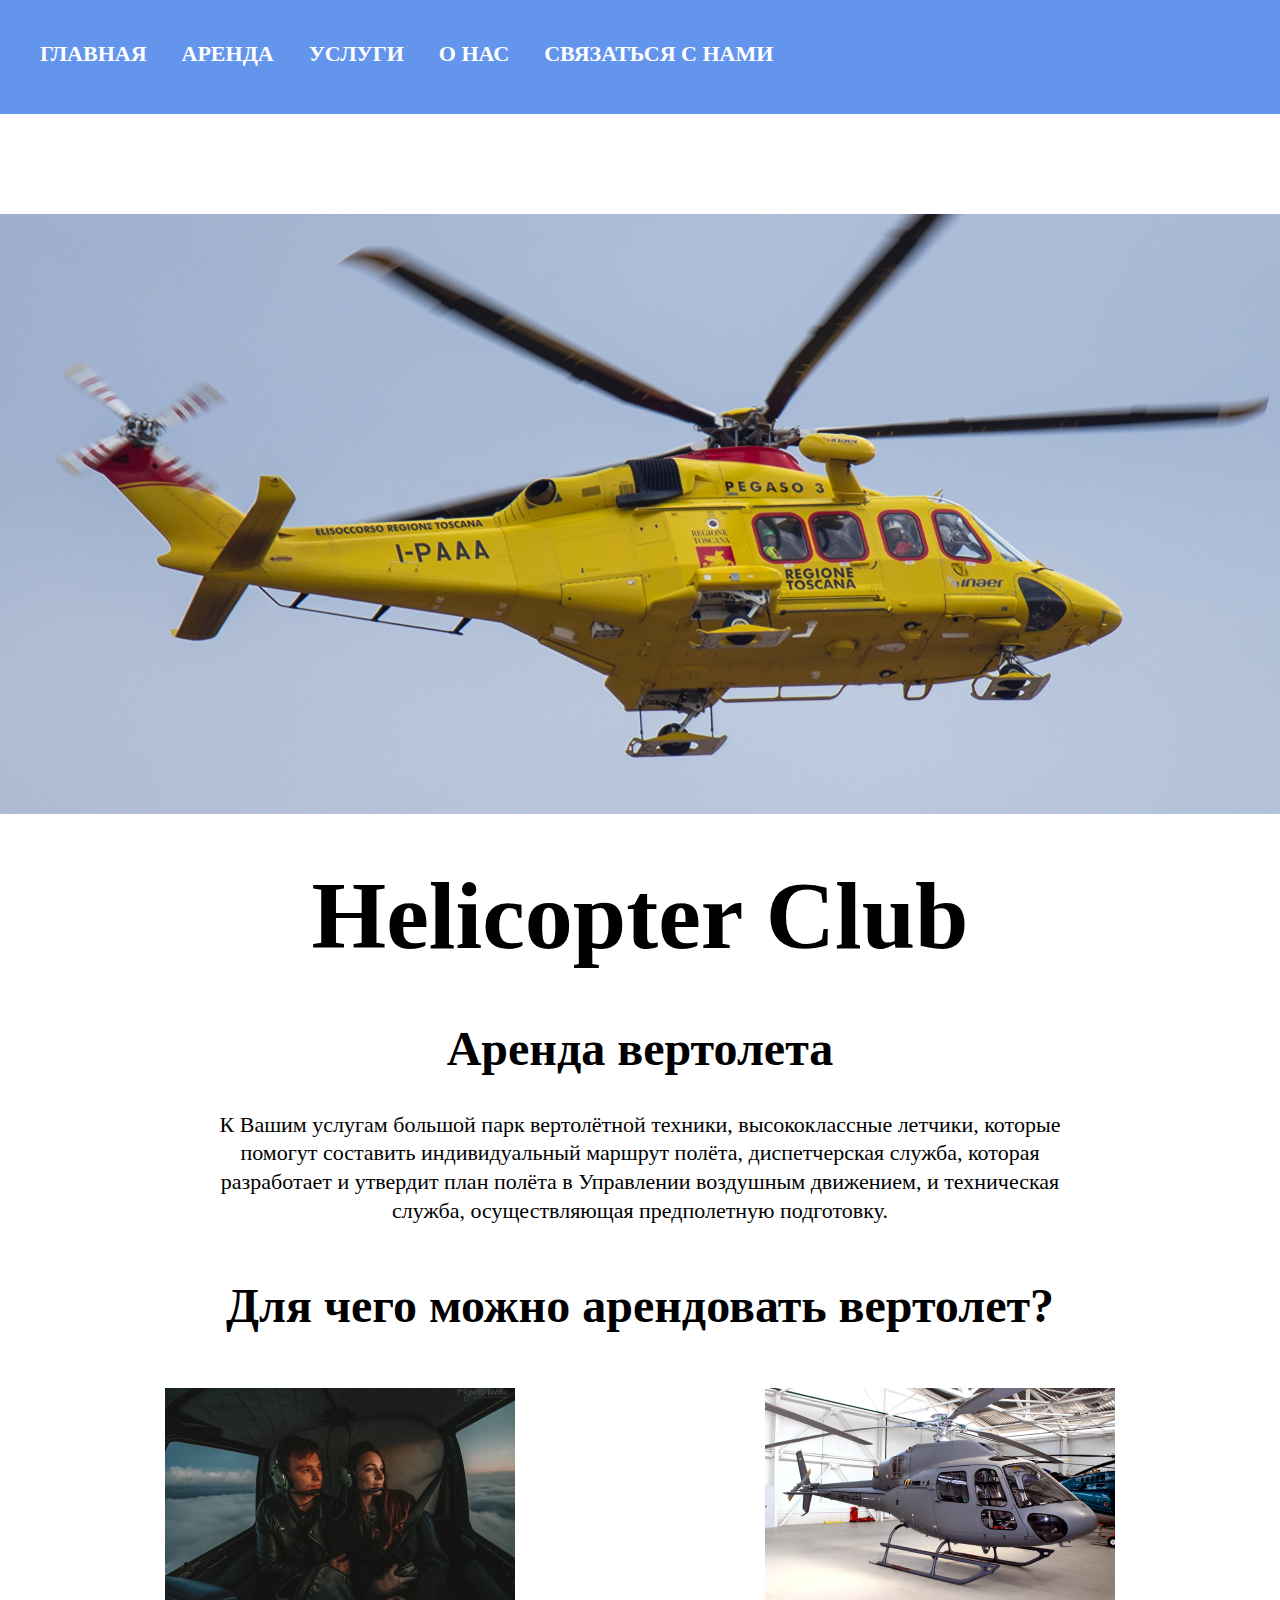
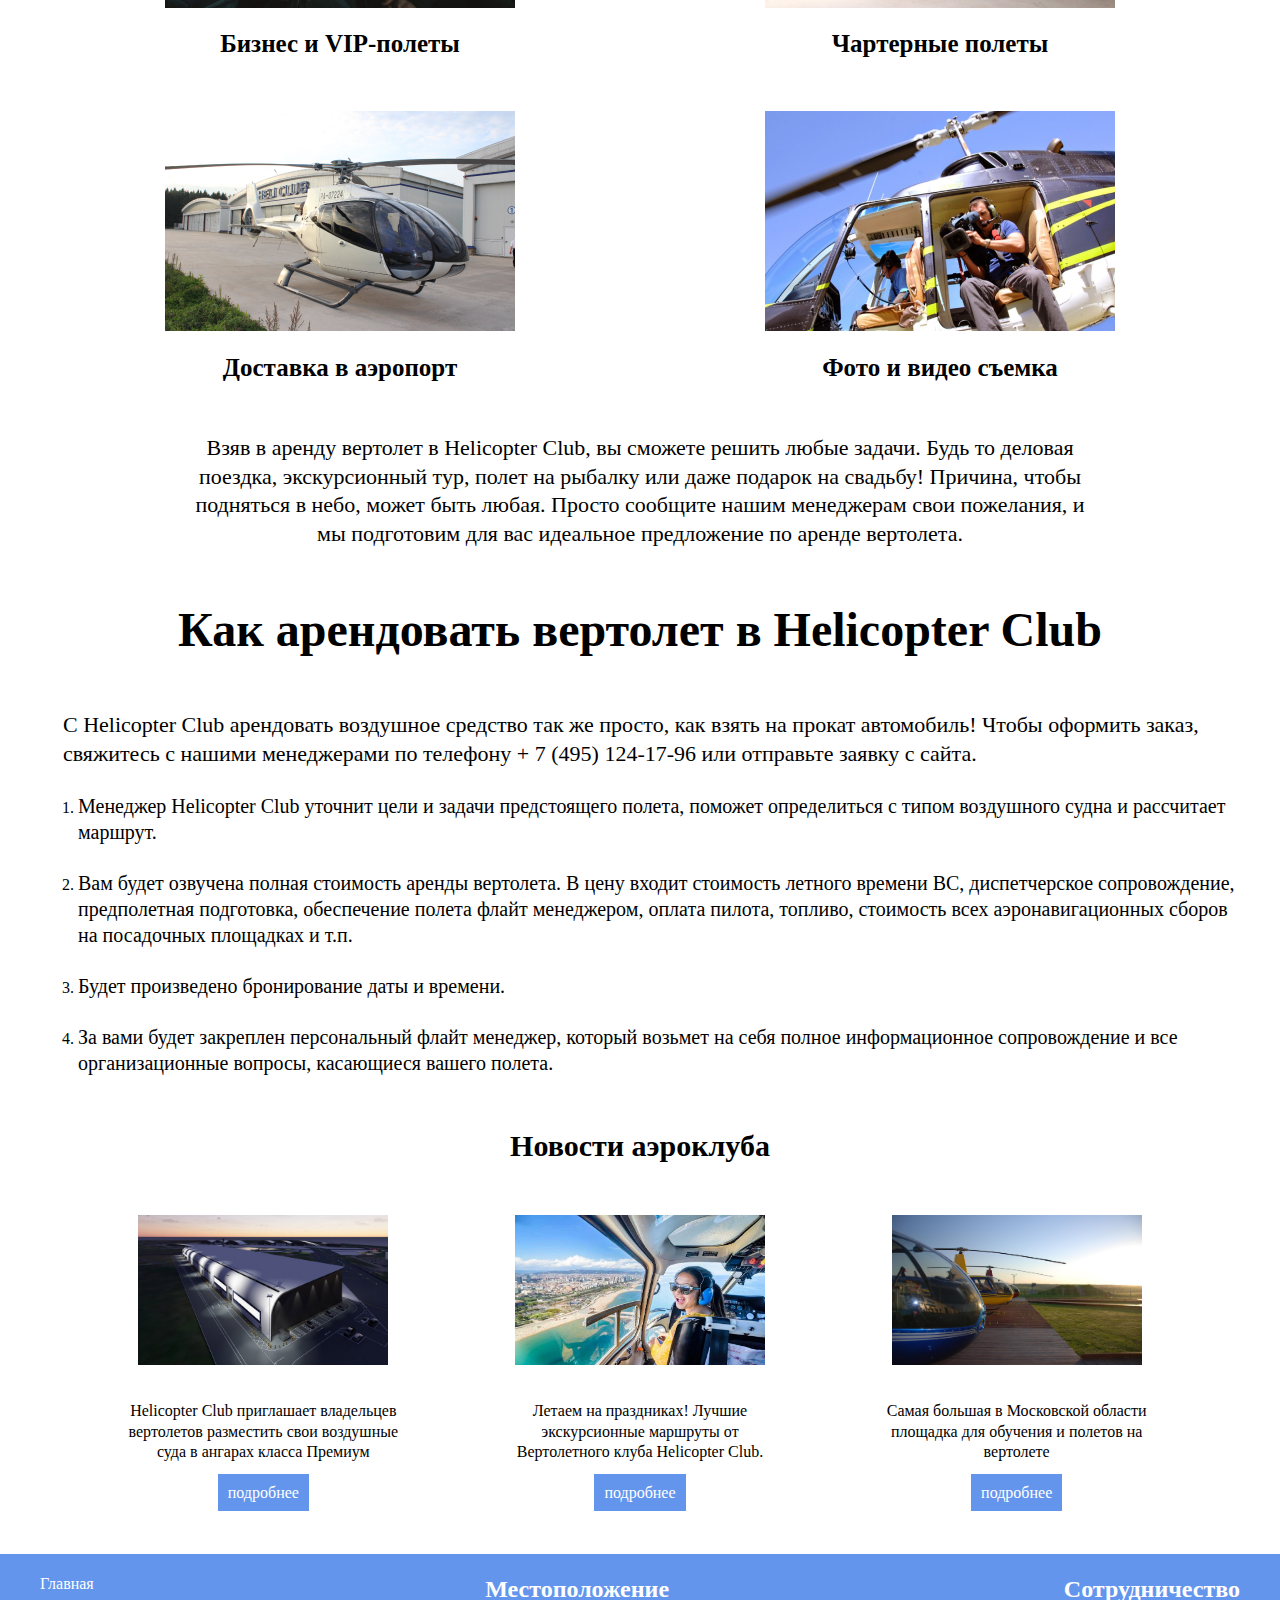
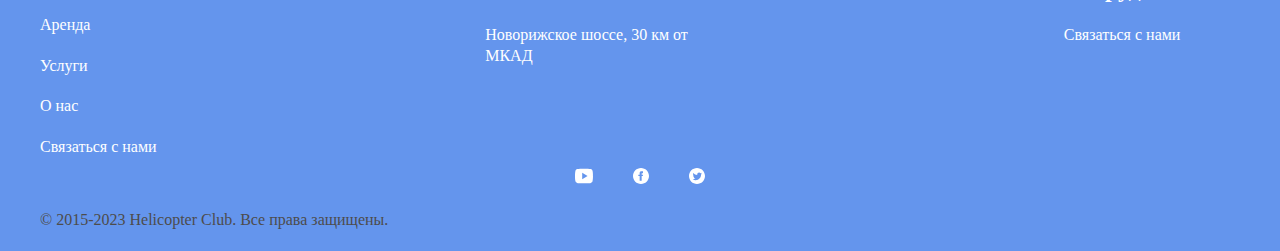
<file: index.html>
<!DOCTYPE html>
<html lang="en">

<head>
  <meta charset="UTF-8" />
  <meta name="viewport" content="width=device-width, initial-scale=1.0" />
  <title>Главная</title>
  <link rel="stylesheet" href="css/style.css" />
</head>

<body>
  <div class="wrapper">
    <header class="header">
      <div class="container">
        <div class="header__inner">
          <nav class="menu">
            <ul class="menu__list">
              <li class="menu__list-item">
                <a href="index.html" class="menu__list-link">Главная</a>
              </li>
              <li class="menu__list-item">
                <a href="cars.html" class="menu__list-link">Аренда</a>
              </li>
              <li class="menu__list-item">
                <a href="services.html" class="menu__list-link">Услуги</a>
              </li>
              <li class="menu__list-item">
                <a href="about.html" class="menu__list-link">О нас</a>
              </li>
              <li class="menu__list-item">
                <a href="contacts.html" class="menu__list-link">Связаться с нами</a>
              </li>
            </ul>
          </nav>
        </div>
      </div>
    </header>

    <main class="main">
      <section class="top">
      <div class="main__inner">
        <div class="main__image">
          <div class="main__image-item">
            <div class="main__img" style="background-image: url(images/main-img-2.jpg)"></div>
          </div>
        </div>
      </div>
      <div class="container">
        <div class="main-text">
          <h1 class="title">Helicopter Club</h1>
          <h2 class="main-text__header">Аренда вертолета</h2>
          <p class="main-text__text">
            К Вашим услугам большой парк вертолётной техники, высококлассные летчики,
            которые помогут составить индивидуальный маршрут полёта, диспетчерская служба,
            которая разработает и утвердит план полёта в Управлении воздушным движением,
            и техническая служба, осуществляющая предполетную подготовку.
          </p>
        </div>
      </div>
      <section class="why-choose">
        <div class="container">
          <h2 class="section-title">Для чего можно арендовать вертолет?</h2>
          <ul class="why-choose__list_1">
            <li class="why-choose__item">
              <img src="images/vip-3.jpg" alt="" class="why-choose__item-img" />
              <h3 class="why-choose__item-title">Бизнес и VIP-полеты</h3>
            </li>
            <li class="why-choose__item">
              <img src="images/charter-1.jpg" alt="" class="why-choose__item-img" />
              <h3 class="why-choose__item-title">Чартерные полеты</h3>
            </li>
            <li class="why-choose__item">
              <img src="images/dostavka-1.jpg" alt="" class="why-choose__item-img" />
              <h3 class="why-choose__item-title">Доставка в аэропорт</h3>
            </li>
            <li class="why-choose__item">
              <img src="images/photo-1.jpg" alt="" class="why-choose__item-img" />
              <h3 class="why-choose__item-title">Фото и видео съемка</h3>
            </li>
          </ul>
          <p class="section-text">
            Взяв в аренду вертолет в Helicopter Club, вы сможете решить любые задачи. Будь то деловая поездка, экскурсионный
            тур, полет на рыбалку или даже подарок на свадьбу! Причина, чтобы подняться в небо, может быть любая. Просто
            сообщите нашим менеджерам свои пожелания, и мы подготовим для вас идеальное предложение по аренде вертолета.
          </p>
        </div>
      </section>
      <section class="our-advantades">
        <div class="container">
          <div class="our-advantages__inner">
            <h2 class="section-title">Как арендовать вертолет в Helicopter Club</h2>
            <p class="our-advantages__text">
              С Helicopter Club арендовать воздушное средство так же просто, как взять на прокат автомобиль! Чтобы оформить
              заказ, свяжитесь с нашими менеджерами по телефону + 7 (495) 124-17-96 или отправьте заявку с сайта.
            </p>
            <ol class="our__advantages-list">
              <li class="our__advantages-item">
                <p class="our__advantages-item-text">
                  Менеджер Helicopter Club уточнит цели и задачи предстоящего полета, поможет определиться с типом воздушного
                  судна и рассчитает маршрут.
                </p>
              </li>
              <li class="our__advantages-item">
                <p class="our__advantages-item-text">
                  Вам будет озвучена полная стоимость аренды вертолета. В цену входит стоимость летного времени ВС,
                  диспетчерское сопровождение, предполетная подготовка, обеспечение полета флайт менеджером, оплата
                  пилота, топливо, стоимость всех аэронавигационных сборов на посадочных площадках и т.п.
                </p>
              </li>
              <li class="our__advantages-item">
                <p class="our__advantages-item-text">
                  Будет произведено бронирование даты и времени.
                </p>
              </li>
              <li class="our__advantages-item">
                <p class="our__advantages-item-text">
                  За вами будет закреплен персональный флайт менеджер, который возьмет на себя полное информационное
                  сопровождение и все организационные вопросы, касающиеся вашего полета.
                </p>
            </ol>
          </div>
        </div>
      </section>

      <section class="blog">
        <div class="container">
          <h2 class="blog__items__title">Новости аэроклуба</h2>
          <div class="blog__items">
            <div class="blog__item">
              <img src="images/premium-1.jpg" alt="" class="blog__item-img" />
              <p class="blog__item__text">Helicopter Club приглашает владельцев вертолетов разместить свои воздушные суда в ангарах класса Премиум</p>
              <a href="#" class="blog__item-link" target="_blank">подробнее</a>
            </div>
            <div class="blog__item">
              <img src="images/ekskursia.jpg" alt="" class="blog__item-img" />
              <p class="blog__item__text">Летаем на праздниках! Лучшие экскурсионные маршруты от Вертолетного клуба Helicopter Club.</p>
              <a href="#"
                class="blog__item-link" target="_blank">подробнее</a>
            </div>
            <div class="blog__item">
              <img src="images/ploshadka.jpg" alt="" class="blog__item-img" />
              <p class="blog__item__text">Самая большая в Московской области площадка для обучения и полетов на вертолете</p>
              <a href="#" class="blog__item-link" target="_blank">подробнее</a>
            </div>
          </div>
        </div>
      </section>
      <div class="btn-up btn-up_hide"></div>
    </main>

    <footer class="footer">
      <div class="container">
        <div class="footer__menu">
          <ul class="footer__menu-list">
            <li class="footer__menu-item">
              <a href="index.html" class="footer__menu-link">Главная</a>
            </li>
            <li class="footer__menu-item">
              <a href="cars.html" class="footer__menu-link">Аренда</a>
            </li>
            <li class="footer__menu-item">
              <a href="services.html" class="footer__menu-link">Услуги</a>
            </li>
            <li class="footer__menu-item">
              <a href="about.html" class="footer__menu-link">О нас</a>
            </li>
            <li class="footer__menu-item">
              <a href="contacts.html" class="footer__menu-link">Связаться с нами</a>
            </li>
          </ul>
          <ul class="footer__menu-list">
            <li class="footer__menu-item">
              <p class="footer__menu-title">Местоположение</p>
            </li>
            <li class="footer__menu-item">
              <p class="footer__menu-text">
                Новорижское шоссе, 30 км от МКАД
              </p>
            </li>
          </ul>
          <ul class="footer__menu-list">
            <li class="footer__menu-item">
              <p class="footer__menu-title">Сотрудничество</p>
            </li>
            <li class="footer__menu-item">
              <a href="contacts.html" class="footer__menu-link">Связаться с нами</a>
            </li>
          </ul>
        </div>
        <ul class="social">
          <li class="social-item">
            <a href="https://www.youtube.com/" class="social-link" target="_blank">
              <img src="images/youtube.svg" alt="" class="social-item" width="18px" height="16px" /></a>
          </li>
          <li class="social-item">
            <a href="https://www.facebook.com/" class="social-link" target="_blank">
              <img src="images/facebook.svg" alt="" class="social-item" /></a>
          </li>
          <li class="social-item">
            <a href="https://twitter.com/" class="social-link" target="_blank">
              <img src="images/twitter.svg" alt="" class="social-item" /></a>
          </li>
        </ul>
        <div class="footer__copy">
          <p class="footer__copy-text">
            © 2015-2023 Helicopter Club. Все права защищены.
          </p>
        </div>
      </div>
    </footer>
  </div>

  <script src="js/main.js"></script>
</body>

</html>
</file>
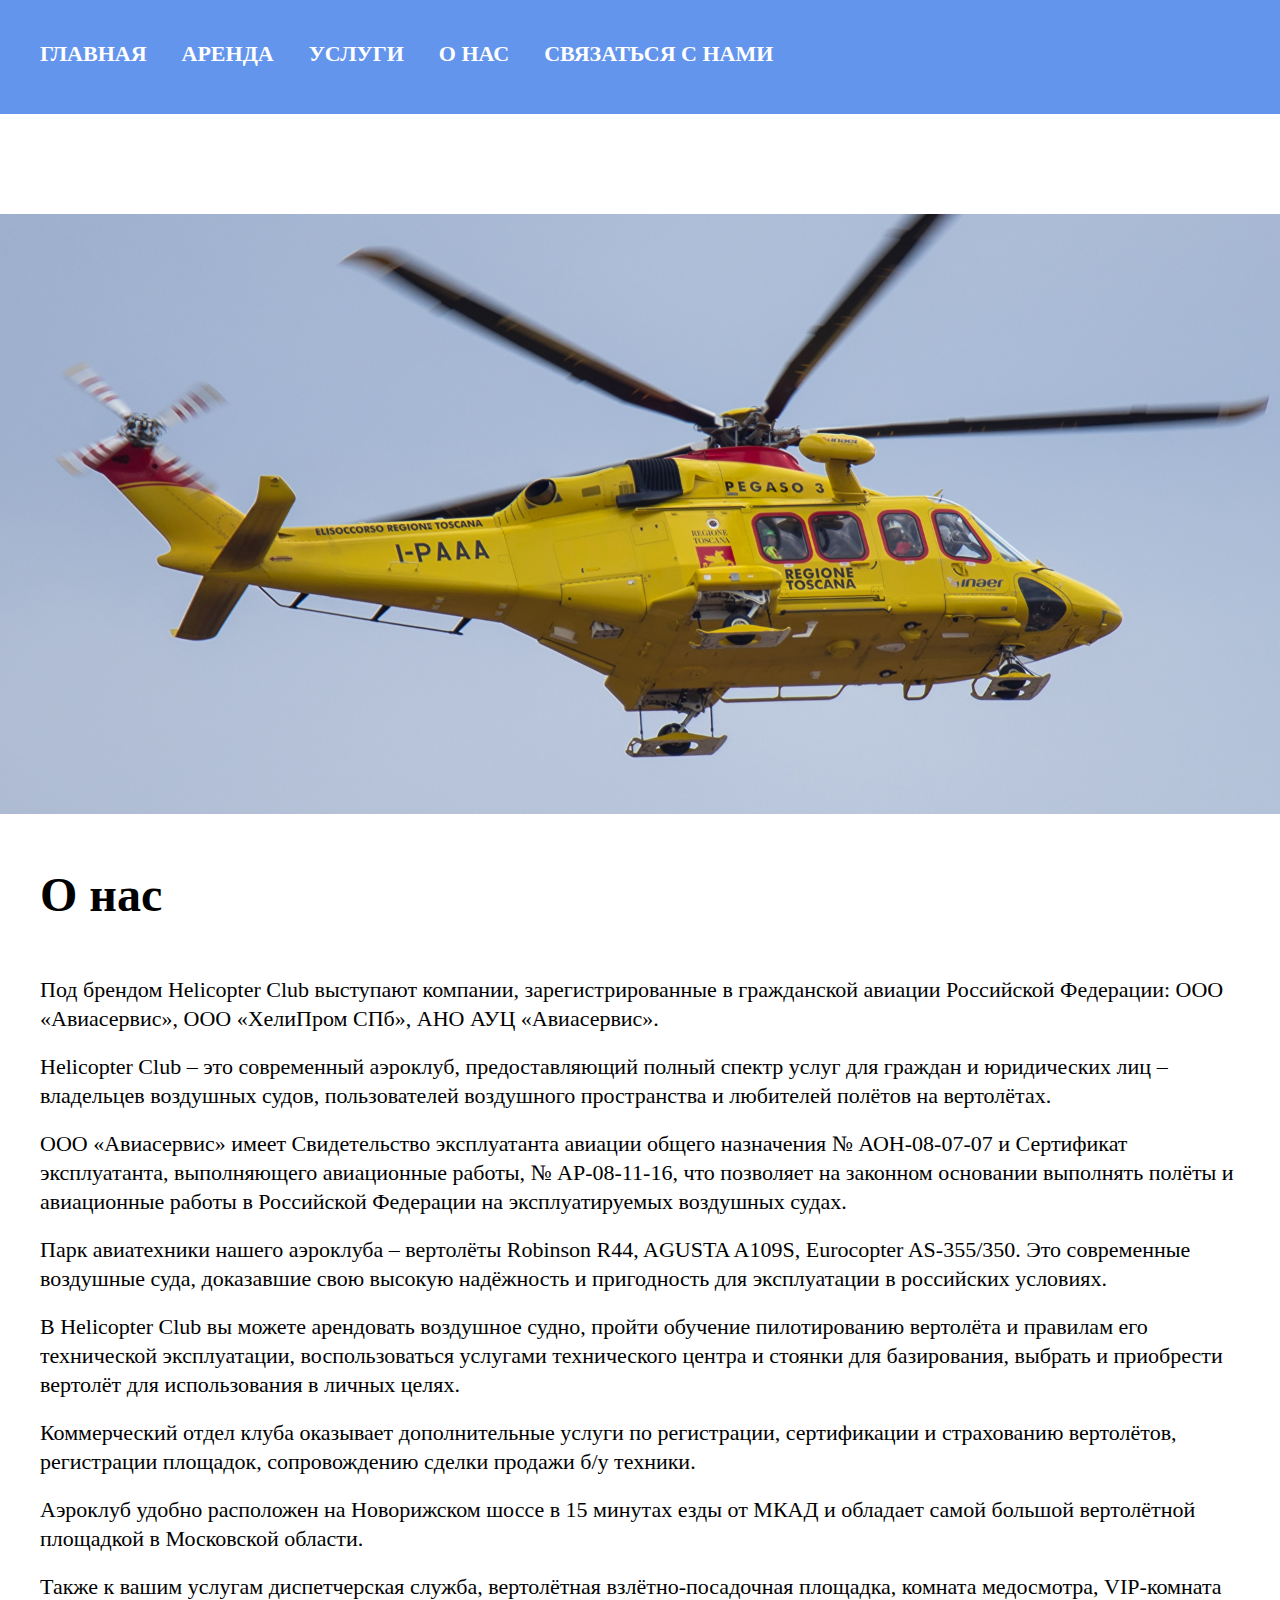
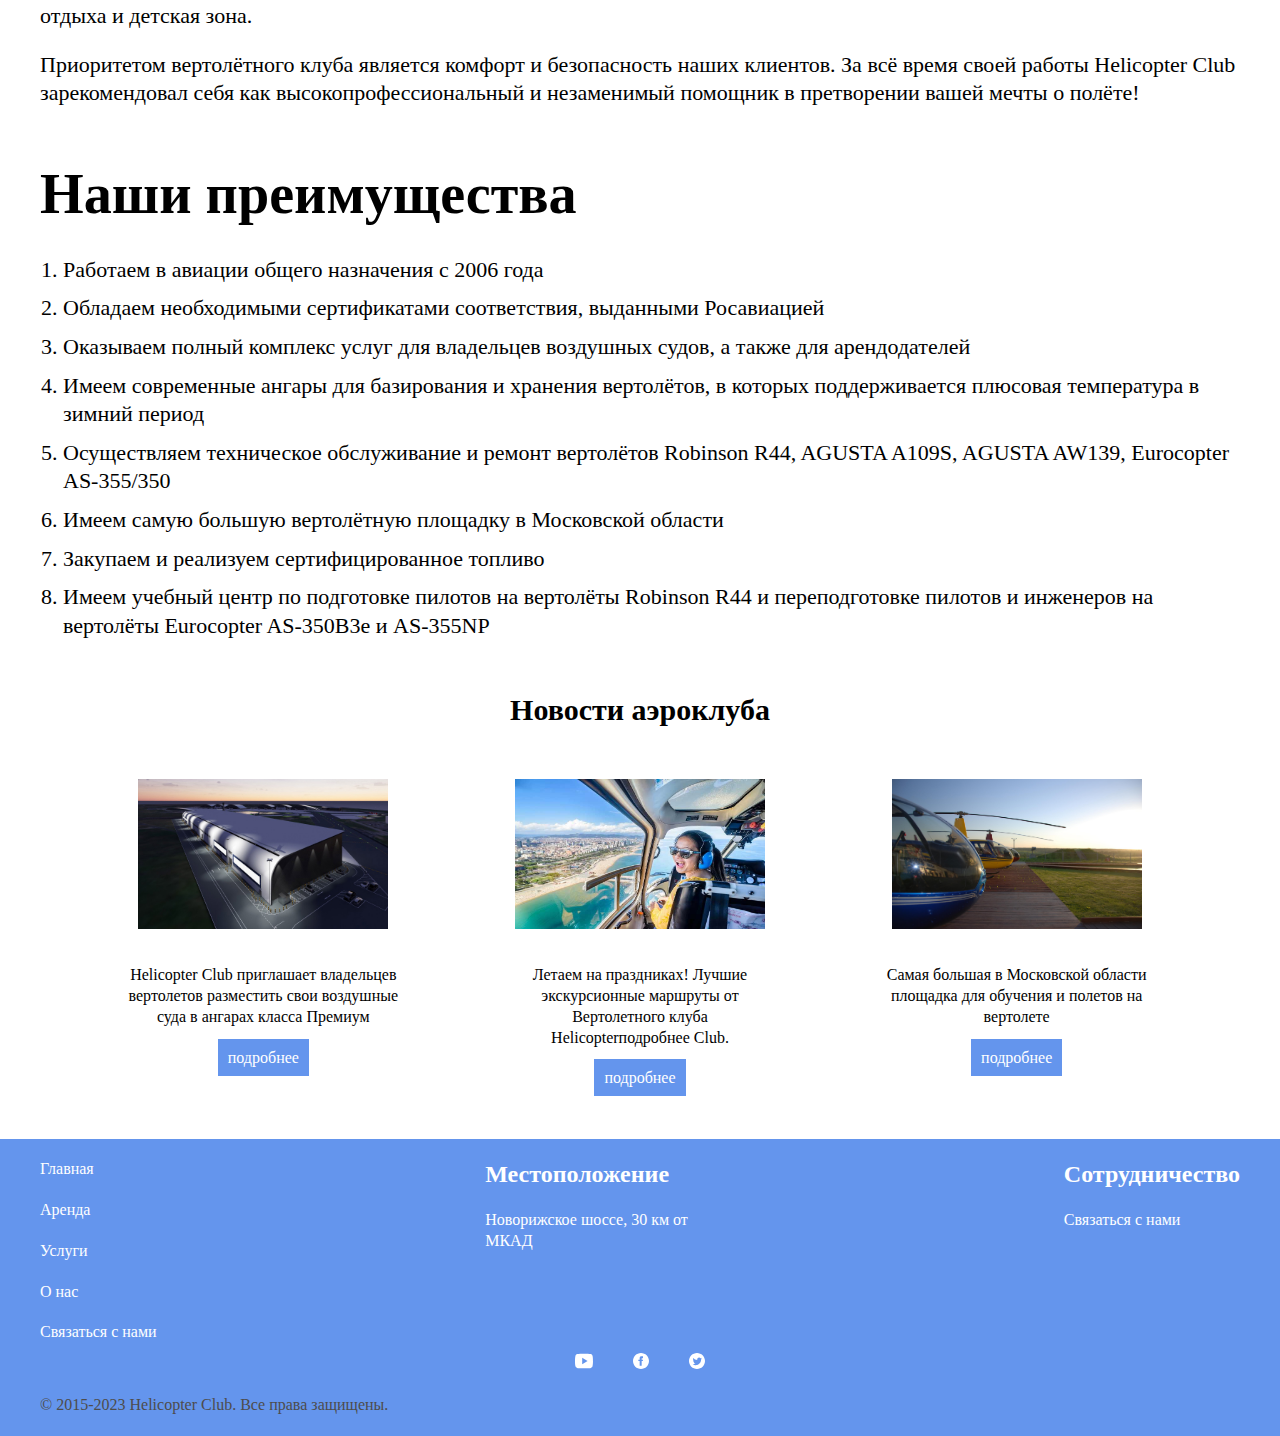
<file: about.html>
<!DOCTYPE html>
<html lang="en">

<head>
  <meta charset="UTF-8" />
  <meta name="viewport" content="width=device-width, initial-scale=1.0" />
  <title>О нас</title>
  <link rel="stylesheet" href="css/style.css" />
</head>

<body>
  <div class="wrapper">
    <header class="header">
      <div class="container">
        <div class="header__inner">
          <nav class="menu">
            <ul class="menu__list">
              <li class="menu__list-item">
                <a href="index.html" class="menu__list-link menu__list-link--active">Главная</a>
              </li>
              <li class="menu__list-item">
                <a href="cars.html" class="menu__list-link">Аренда</a>
              </li>
              <li class="menu__list-item">
                <a href="services.html" class="menu__list-link">Услуги</a>
              </li>
              <li class="menu__list-item">
                <a href="about.html" class="menu__list-link">О нас</a>
              </li>
              <li class="menu__list-item">
                <a href="contacts.html" class="menu__list-link">Связаться с нами</a>
              </li>
            </ul>
          </nav>
        </div>
      </div>
    </header>

    <main class="main">
      <div class="about__inner">
        <div class="about__image">
          <div class="about__image-item">
            <div class="about__img" style="background-image: url(images/main-img-2.jpg)"></div>
          </div>
        </div>
      </div>

      <section class="about">
        <div class="container">
          <h2 class="about-items-title">О нас</h2>
          <div class="about-items">
            <p class="about-items-text">Под брендом Helicopter Club выступают компании, зарегистрированные в гражданской
              авиации Российской Федерации: ООО «Авиасервис», ООО «ХелиПром СПб», АНО АУЦ «Авиасервис».</p>
            <p class="about-items-text">Helicopter Club – это современный аэроклуб, предоставляющий полный спектр услуг для
              граждан и юридических лиц –владельцев воздушных судов, пользователей воздушного пространства и любителей
              полётов на вертолётах.</p>
            <p class="about-items-text">ООО «Авиасервис» имеет Свидетельство эксплуатанта авиации общего назначения №
              АОН-08-07-07 и Сертификат эксплуатанта, выполняющего авиационные работы, № АР-08-11-16, что позволяет на
              законном основании выполнять полёты и авиационные работы в Российской Федерации на эксплуатируемых
              воздушных судах.</p>
            <p class="about-items-text">Парк авиатехники нашего аэроклуба – вертолёты Robinson R44, AGUSTA A109S,
              Eurocopter AS-355/350. Это современные воздушные суда, доказавшие свою высокую надёжность и пригодность
              для эксплуатации в российских условиях.</p>
            <p class="about-items-text">В Helicopter Club вы можете арендовать воздушное судно, пройти обучение пилотированию
              вертолёта и правилам его технической эксплуатации, воспользоваться услугами технического центра и стоянки
              для базирования, выбрать и приобрести вертолёт для использования в личных целях.</p>
            <p class="about-items-text">Коммерческий отдел клуба оказывает дополнительные услуги по регистрации,
              сертификации и страхованию вертолётов, регистрации площадок, сопровождению сделки продажи б/у техники.</p>
            <p class="about-items-text">Аэроклуб удобно расположен на Новорижском шоссе в 15 минутах езды от МКАД и
              обладает самой большой вертолётной площадкой в Московской области.
            </p>
            <p class="about-items-text">Также к вашим услугам диспетчерская служба, вертолётная взлётно-посадочная
              площадка, комната медосмотра, VIP-комната отдыха и детская зона.</p>
            <p class="about-items-text">Приоритетом вертолётного клуба является комфорт и безопасность наших клиентов.
              За всё время своей работы Helicopter Club зарекомендовал себя как высокопрофессиональный и незаменимый помощник
              в претворении вашей мечты о полёте!</p>
          </div>
          <div class="our-advantages">
            <div class="our-advantages__title">
              <h3 class="our-advantages-about__title">Наши преимущества</h3>
            </div>
            <div class="our-advantages__text">
              <ol class="our-advantages__list">
                <li class="our-advantages__list-item">Работаем в авиации общего назначения с 2006 года</li>
                <li class="our-advantages__list-item">Обладаем необходимыми сертификатами соответствия, выданными Росавиацией</li>
                <li class="our-advantages__list-item">Оказываем полный комплекс услуг для владельцев воздушных судов, а также для арендодателей</li>
                <li class="our-advantages__list-item">Имеем современные ангары для базирования и хранения вертолётов, в которых поддерживается плюсовая температура в зимний период</li>
                <li class="our-advantages__list-item">Осуществляем техническое обслуживание и ремонт вертолётов Robinson R44, AGUSTA A109S, AGUSTA AW139, Eurocopter AS-355/350</li>
                <li class="our-advantages__list-item">Имеем самую большую вертолётную площадку в Московской области</li>
                <li class="our-advantages__list-item">Закупаем и реализуем сертифицированное топливо</li>
                <li class="our-advantages__list-item">Имеем учебный центр по подготовке пилотов на вертолёты Robinson R44 и переподготовке пилотов и инженеров на вертолёты Eurocopter AS-350В3е и AS-355NP</li>
              </ol>
            </div>
          </div>
        </div>
      </section>

      <section class="blog">
        <div class="container">
          <h2 class="blog__items__title">Новости аэроклуба</h2>
          <div class="blog__items">
            <div class="blog__item">
              <img src="images/premium-1.jpg" alt="" class="blog__item-img" />
              <p class="blog__item__text">Helicopter Club приглашает владельцев вертолетов разместить свои воздушные суда в ангарах класса Премиум</p>
              <a href="#" class="blog__item-link" target="_blank">подробнее</a>
            </div>
            <div class="blog__item">
              <img src="images/ekskursia.jpg" alt="" class="blog__item-img" />
              <p class="blog__item__text">Летаем на праздниках! Лучшие экскурсионные маршруты от Вертолетного клуба Helicopterподробнее Club.</p>
              <a href="#"
                class="blog__item-link" target="_blank">подробнее</a>
            </div>
            <div class="blog__item">
              <img src="images/ploshadka.jpg" alt="" class="blog__item-img" />
              <p class="blog__item__text">Самая большая в Московской области площадка для обучения и полетов на вертолете</p>
              <a href="#" class="blog__item-link" target="_blank">подробнее</a>
            </div>
          </div>
        </div>
      </section>

      <div class="btn-up btn-up_hide"></div>
    </main>
    <footer class="footer">
      <div class="container">
        <div class="footer__menu">
          <ul class="footer__menu-list">
            <li class="footer__menu-item">
              <a href="index.html" class="footer__menu-link">Главная</a>
            </li>
            <li class="footer__menu-item">
              <a href="cars.html" class="footer__menu-link">Аренда</a>
            </li>
            <li class="footer__menu-item">
              <a href="services.html" class="footer__menu-link">Услуги</a>
            </li>
            <li class="footer__menu-item">
              <a href="about.html" class="footer__menu-link">О нас</a>
            </li>
            <li class="footer__menu-item">
              <a href="contacts.html" class="footer__menu-link">Связаться с нами</a>
            </li>
          </ul>
          <ul class="footer__menu-list">
            <li class="footer__menu-item">
              <p class="footer__menu-title">Местоположение</p>
            </li>
            <li class="footer__menu-item">
              <p class="footer__menu-text">
                Новорижское шоссе, 30 км от МКАД
              </p>
            </li>
          </ul>
          <ul class="footer__menu-list">
            <li class="footer__menu-item">
              <p class="footer__menu-title">Сотрудничество</p>
            </li>
            <li class="footer__menu-item">
              <a href="contacts.html" class="footer__menu-link">Связаться с нами</a>
            </li>
          </ul>
        </div>
        <ul class="social">
          <li class="social-item">
            <a href="https://www.youtube.com/" class="social-link" target="_blank">
              <img src="images/youtube.svg" alt="" class="social-item" width="18px" height="16px" /></a>
          </li>
          <li class="social-item">
            <a href="https://www.facebook.com/" class="social-link" target="_blank">
              <img src="images/facebook.svg" alt="" class="social-item" /></a>
          </li>
          <li class="social-item">
            <a href="https://twitter.com/" class="social-link" target="_blank">
              <img src="images/twitter.svg" alt="" class="social-item" /></a>
          </li>
        </ul>
        <div class="footer__copy">
          <p class="footer__copy-text">
            © 2015-2023 Helicopter Club. Все права защищены.
          </p>
        </div>
      </div>
    </footer>
  </div>

  <script src="js/main.js"></script>
</body>

</html>
</file>
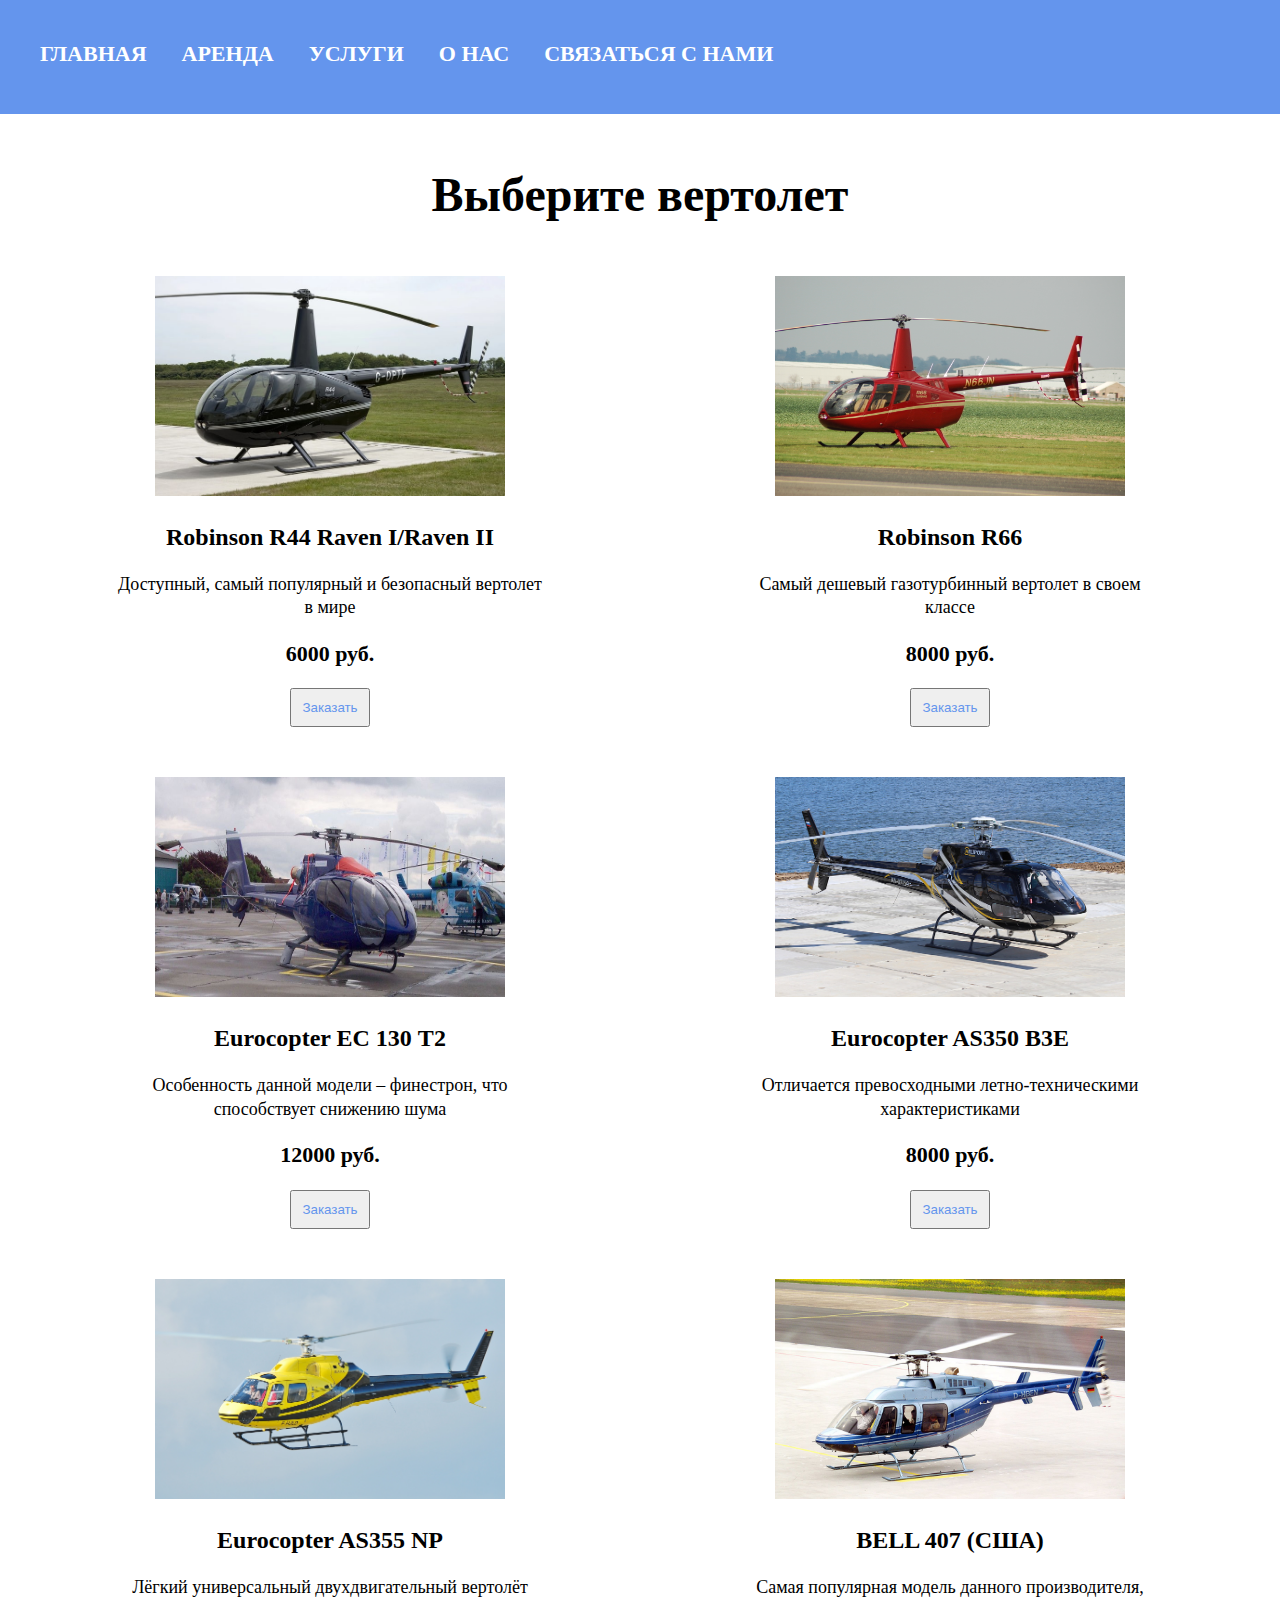
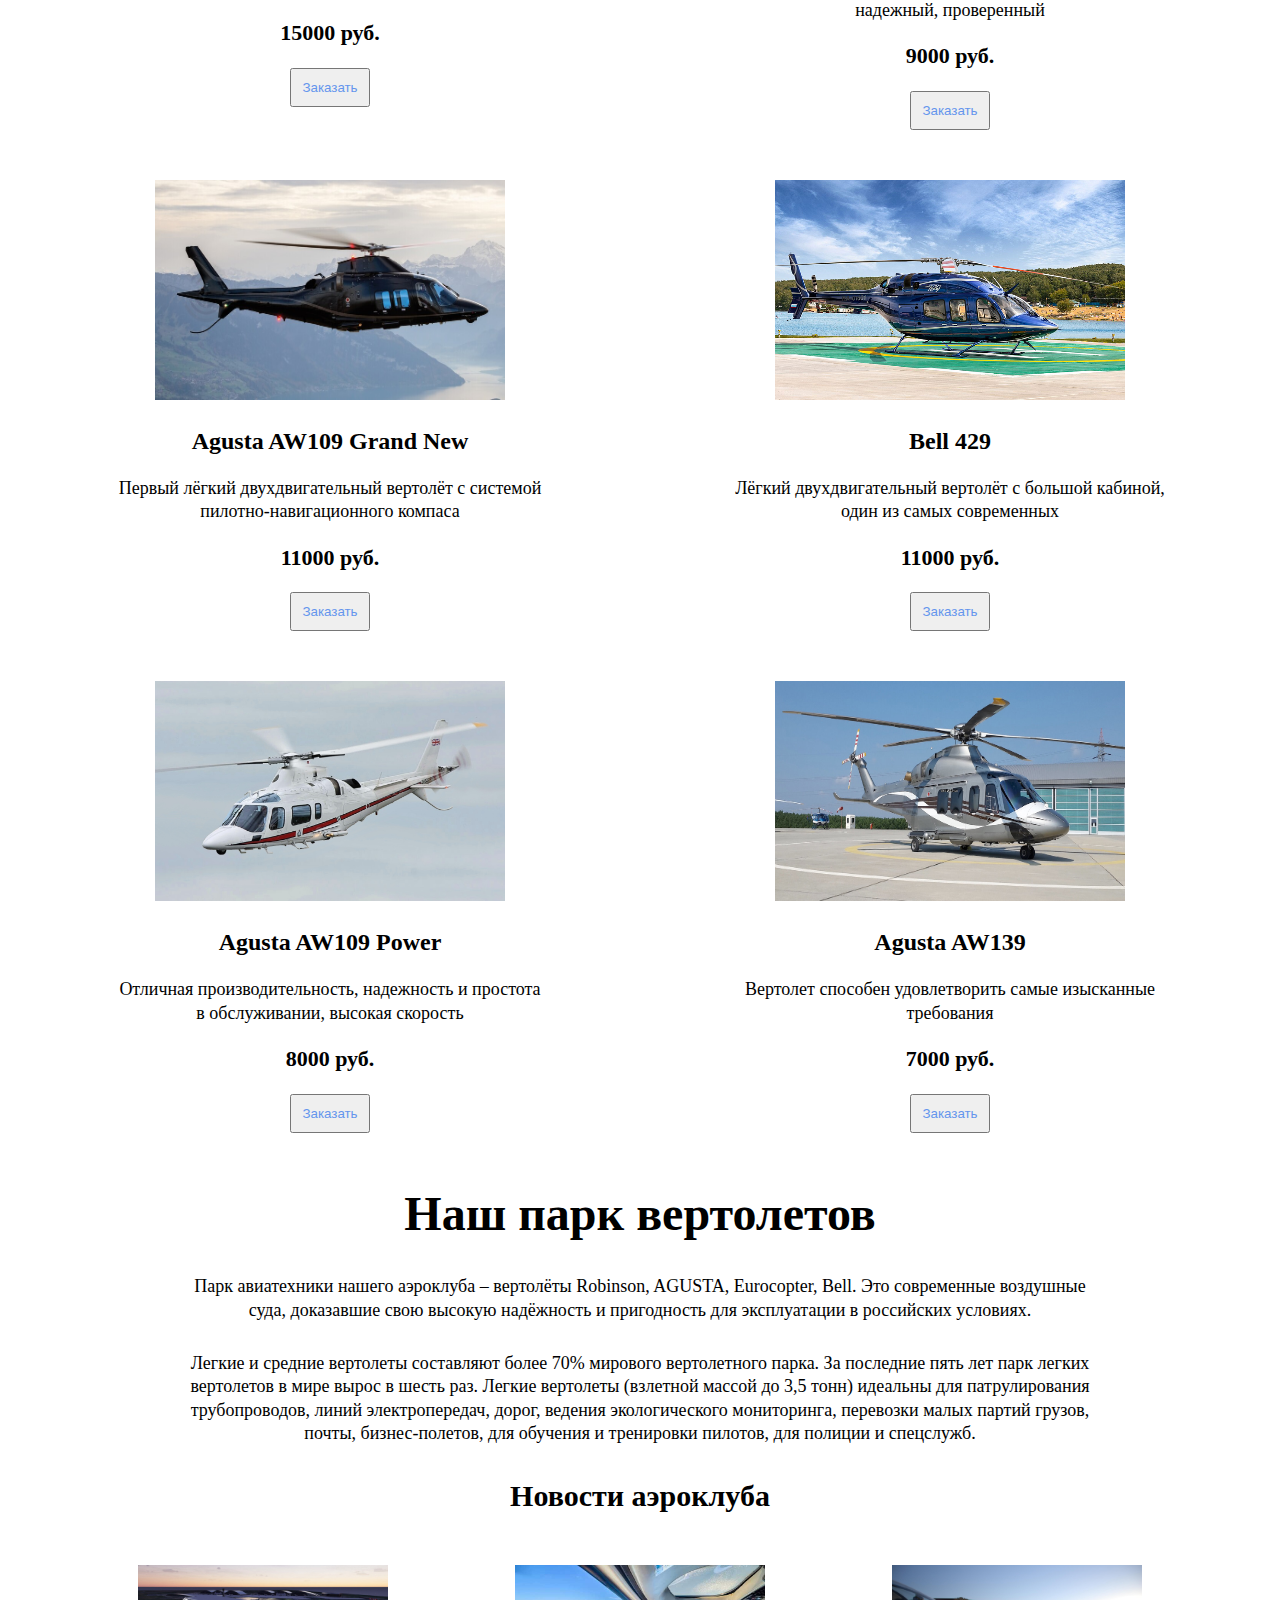
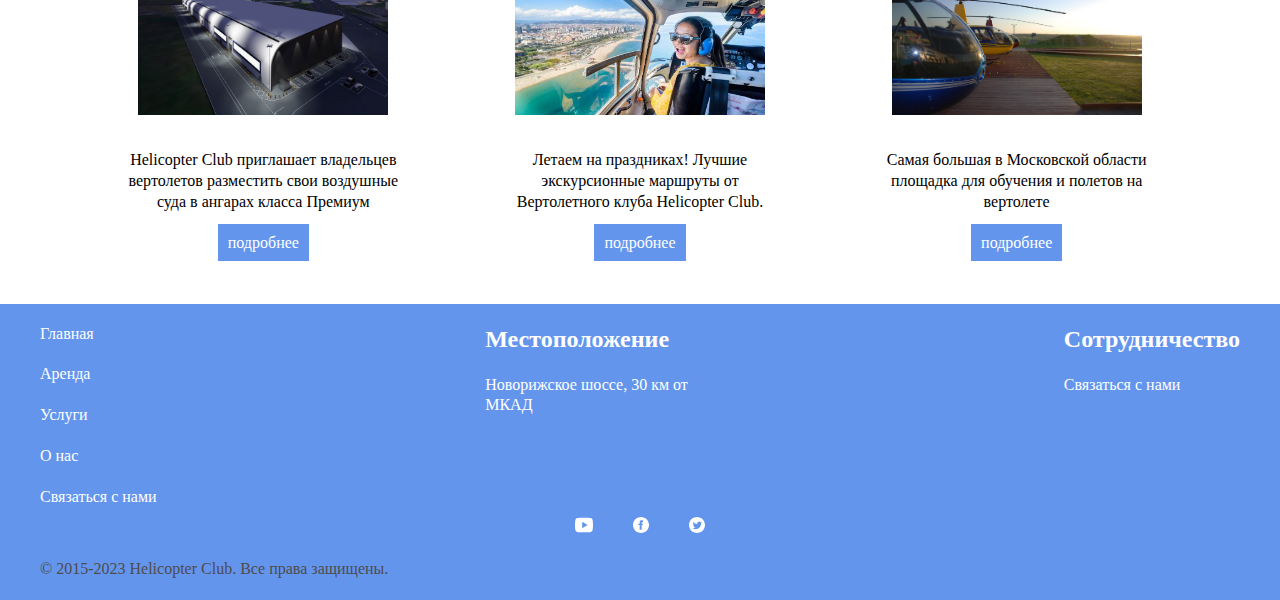
<file: cars.html>
<!DOCTYPE html>
<html lang="en">

<head>
  <meta charset="UTF-8" />
  <meta name="viewport" content="width=device-width, initial-scale=1.0" />
  <title>Каталог</title>
  <link rel="stylesheet" href="css/style.css" />
</head>

<body>
  <div class="wrapper">
    <header class="header">
      <div class="container">
        <div class="header__inner">
          <nav class="menu">
            <ul class="menu__list">
              <li class="menu__list-item">
                <a href="index.html" class="menu__list-link menu__list-link--active">Главная</a>
              </li>
              <li class="menu__list-item">
                <a href="cars.html" class="menu__list-link">Аренда</a>
              </li>
              <li class="menu__list-item">
                <a href="services.html" class="menu__list-link">Услуги</a>
              </li>
              <li class="menu__list-item">
                <a href="about.html" class="menu__list-link">О нас</a>
              </li>
              <li class="menu__list-item">
                <a href="contacts.html" class="menu__list-link">Связаться с нами</a>
              </li>
            </ul>
          </nav>
        </div>
      </div>
    </header>

    <main class="main">
      <section class="choose">
        <div class="container">
          <h2 class="section-title">Выберите вертолет</h2>
          <div class="tads">
            <div class="tabs__content">
              <div class="tabs__content-item">
                <div class="card">
                  <img src="images/r44.jpg" alt="" class="card__img" />
                  <div class="card__content">
                    <h3 class="card__title">Robinson R44 Raven I/Raven II</h3>
                    <p class="card__text">Доступный, самый популярный и безопасный вертолет в мире</p>
                    <p class="card__price">6000 руб.</p>
                  </div>
                  <button>
                    <a href="#" class="card__link">Заказать</a>
                  </button>
                </div>
                <div class="card">
                  <img src="images/r66.jpg" alt="" class="card__img" />
                  <div class="card__content">
                    <h3 class="card__title">Robinson R66</h3>
                    <p class="card__text">Cамый дешевый газотурбинный вертолет в своем классе</p>
                    <p class="card__price">8000 руб.</p>
                  </div>
                  <button>
                    <a href="#" class="card__link">Заказать</a>
                  </button>
                </div>
                <div class="card">
                  <img src="images/ec130.jpg" alt="" class="card__img" />
                  <div class="card__content">
                    <h3 class="card__title">Eurocopter EC 130 Т2</h3>
                    <p class="card__text">Особенность данной модели – финестрон, что способствует снижению шума</p>
                    <p class="card__price">12000 руб.</p>
                  </div>
                  <button>
                    <a href="#" class="card__link">Заказать</a>
                  </button>
                </div>
                <div class="card">
                  <img src="images/as350.jpg" alt="" class="card__img" />
                  <div class="card__content">
                    <h3 class="card__title">Eurocopter AS350 B3E</h3>
                    <p class="card__text">Отличается превосходными летно-техническими характеристиками</p>
                    <p class="card__price">8000 руб.</p>
                  </div>
                  <button>
                    <a href="#" class="card__link">Заказать</a>
                  </button>
                </div>
                <div class="card">
                  <img src="images/as355.jpg" alt="" class="card__img" />
                  <div class="card__content">
                    <h3 class="card__title">Eurocopter AS355 NP</h3>
                    <p class="card__text">Лёгкий универсальный двухдвигательный вертолёт</p>
                    <p class="card__price">15000 руб.</p>
                  </div>
                  <button>
                    <a href="#" class="card__link">Заказать</a>
                  </button>
                </div>
                <div class="card">
                  <img src="images/bell407.jpg" alt="" class="card__img" />
                  <div class="card__content">
                    <h3 class="card__title">BELL 407 (США)</h3>
                    <p class="card__text">Самая популярная модель данного производителя, надежный, проверенный</p>
                    <p class="card__price">9000 руб.</p>
                  </div>
                  <button>
                    <a href="#" class="card__link">Заказать</a>
                  </button>
                </div>
                <div class="card">
                  <img src="images/aw109-2.jpg" alt="" class="card__img" />
                  <div class="card__content">
                    <h3 class="card__title">Agusta AW109 Grand New</h3>
                    <p class="card__text">Первый лёгкий двухдвигательный вертолёт с системой пилотно-навигационного компаса</p>
                    <p class="card__price">11000 руб.</p>
                  </div>
                  <button>
                    <a href="#" class="card__link">Заказать</a>
                  </button>
                </div>
                <div class="card">
                  <img src="images/bell429.jpg" alt="" class="card__img" />
                  <div class="card__content">
                    <h3 class="card__title">Bell 429</h3>
                    <p class="card__text">Лёгкий двухдвигательный вертолёт с большой кабиной, один из самых современных</p>
                    <p class="card__price">11000 руб.</p>
                  </div>
                  <button>
                    <a href="#" class="card__link">Заказать</a>
                  </button>
                </div>
                <div class="card">
                  <img src="images/aw109.jpg" alt="" class="card__img" />
                  <div class="card__content">
                    <h3 class="card__title">Agusta AW109 Power</h3>
                    <p class="card__text">Отличная производительность, надежность и простота в обслуживании, высокая скорость</p>
                    <p class="card__price">8000 руб.</p>
                  </div>
                  <button>
                    <a href="#" class="card__link">Заказать</a>
                  </button>
                </div>
                <div class="card">
                  <img src="images/aw139.jpg" alt="" class="card__img" />
                  <div class="card__content">
                    <h3 class="card__title">Agusta AW139</h3>
                    <p class="card__text">Вертолет способен удовлетворить самые изысканные требования</p>
                    <p class="card__price">7000 руб.</p>
                  </div>
                  <button>
                    <a href="#" class="card__link">Заказать</a>
                  </button>
                </div>

              </div>
            </div>
          </div>
        </div>
      </section>

      <section class="card--inner">
        <div class="container">
          <div class="card--inner--items">
            <h2 class="card--inner-title">Наш парк вертолетов</h2>
            <p class="card--inner-text">Парк авиатехники нашего аэроклуба – вертолёты Robinson, AGUSTA, Eurocopter,
              Bell. Это современные воздушные суда, доказавшие свою высокую надёжность и пригодность для эксплуатации в
              российских условиях.</p>
            <p class="card--inner-text">Легкие и средние вертолеты составляют более 70% мирового вертолетного парка. За
              последние пять лет парк легких вертолетов в мире вырос в шесть раз. Легкие вертолеты (взлетной массой до
              3,5 тонн) идеальны для патрулирования трубопроводов, линий электропередач, дорог, ведения экологического
              мониторинга, перевозки малых партий грузов, почты, бизнес-полетов, для обучения и тренировки пилотов, для
              полиции и спецслужб.
            </p>
          </div>
        </div>
      </section>

      <section class="blog">
        <div class="container">
          <h2 class="blog__items__title">Новости аэроклуба</h2>
          <div class="blog__items">
            <div class="blog__item">
              <img src="images/premium-1.jpg" alt="" class="blog__item-img" />
              <p class="blog__item__text">Helicopter Club приглашает владельцев вертолетов разместить свои воздушные суда в ангарах класса Премиум</p>
              <a href="#" class="blog__item-link" target="_blank">подробнее</a>
            </div>
            <div class="blog__item">
              <img src="images/ekskursia.jpg" alt="" class="blog__item-img" />
              <p class="blog__item__text">Летаем на праздниках! Лучшие экскурсионные маршруты от Вертолетного клуба Helicopter Club.</p>
              <a href="#"
                class="blog__item-link" target="_blank">подробнее</a>
            </div>
            <div class="blog__item">
              <img src="images/ploshadka.jpg" alt="" class="blog__item-img" />
              <p class="blog__item__text">Самая большая в Московской области площадка для обучения и полетов на вертолете</p>
              <a href="#" class="blog__item-link" target="_blank">подробнее</a>
            </div>
          </div>
        </div>
      </section>
      <div class="btn-up btn-up_hide"></div>
    </main>

    <footer class="footer">
      <div class="container">
        <div class="footer__menu">
          <ul class="footer__menu-list">
            <li class="footer__menu-item">
              <a href="index.html" class="footer__menu-link">Главная</a>
            </li>
            <li class="footer__menu-item">
              <a href="cars.html" class="footer__menu-link">Аренда</a>
            </li>
            <li class="footer__menu-item">
              <a href="services.html" class="footer__menu-link">Услуги</a>
            </li>
            <li class="footer__menu-item">
              <a href="about.html" class="footer__menu-link">О нас</a>
            </li>
            <li class="footer__menu-item">
              <a href="contacts.html" class="footer__menu-link">Связаться с нами</a>
            </li>
          </ul>
          <ul class="footer__menu-list">
            <li class="footer__menu-item">
              <p class="footer__menu-title">Местоположение</p>
            </li>
            <li class="footer__menu-item">
              <p class="footer__menu-text">
                Новорижское шоссе, 30 км от МКАД
              </p>
            </li>
          </ul>
          <ul class="footer__menu-list">
            <li class="footer__menu-item">
              <p class="footer__menu-title">Сотрудничество</p>
            </li>
            <li class="footer__menu-item">
              <a href="contacts.html" class="footer__menu-link">Связаться с нами</a>
            </li>
          </ul>
        </div>
        <ul class="social">
          <li class="social-item">
            <a href="https://www.youtube.com/" class="social-link" target="_blank">
              <img src="images/youtube.svg" alt="" class="social-item" width="18px" height="16px" /></a>
          </li>
          <li class="social-item">
            <a href="https://www.facebook.com/" class="social-link" target="_blank">
              <img src="images/facebook.svg" alt="" class="social-item" /></a>
          </li>
          <li class="social-item">
            <a href="https://twitter.com/" class="social-link" target="_blank">
              <img src="images/twitter.svg" alt="" class="social-item" /></a>
          </li>
        </ul>
        <div class="footer__copy">
          <p class="footer__copy-text">
            © 2015-2023 Helicopter Club. Все права защищены.
          </p>
        </div>
      </div>
    </footer>
  </div>

  <script src="js/main.js"></script>
</body>

</html>
</file>
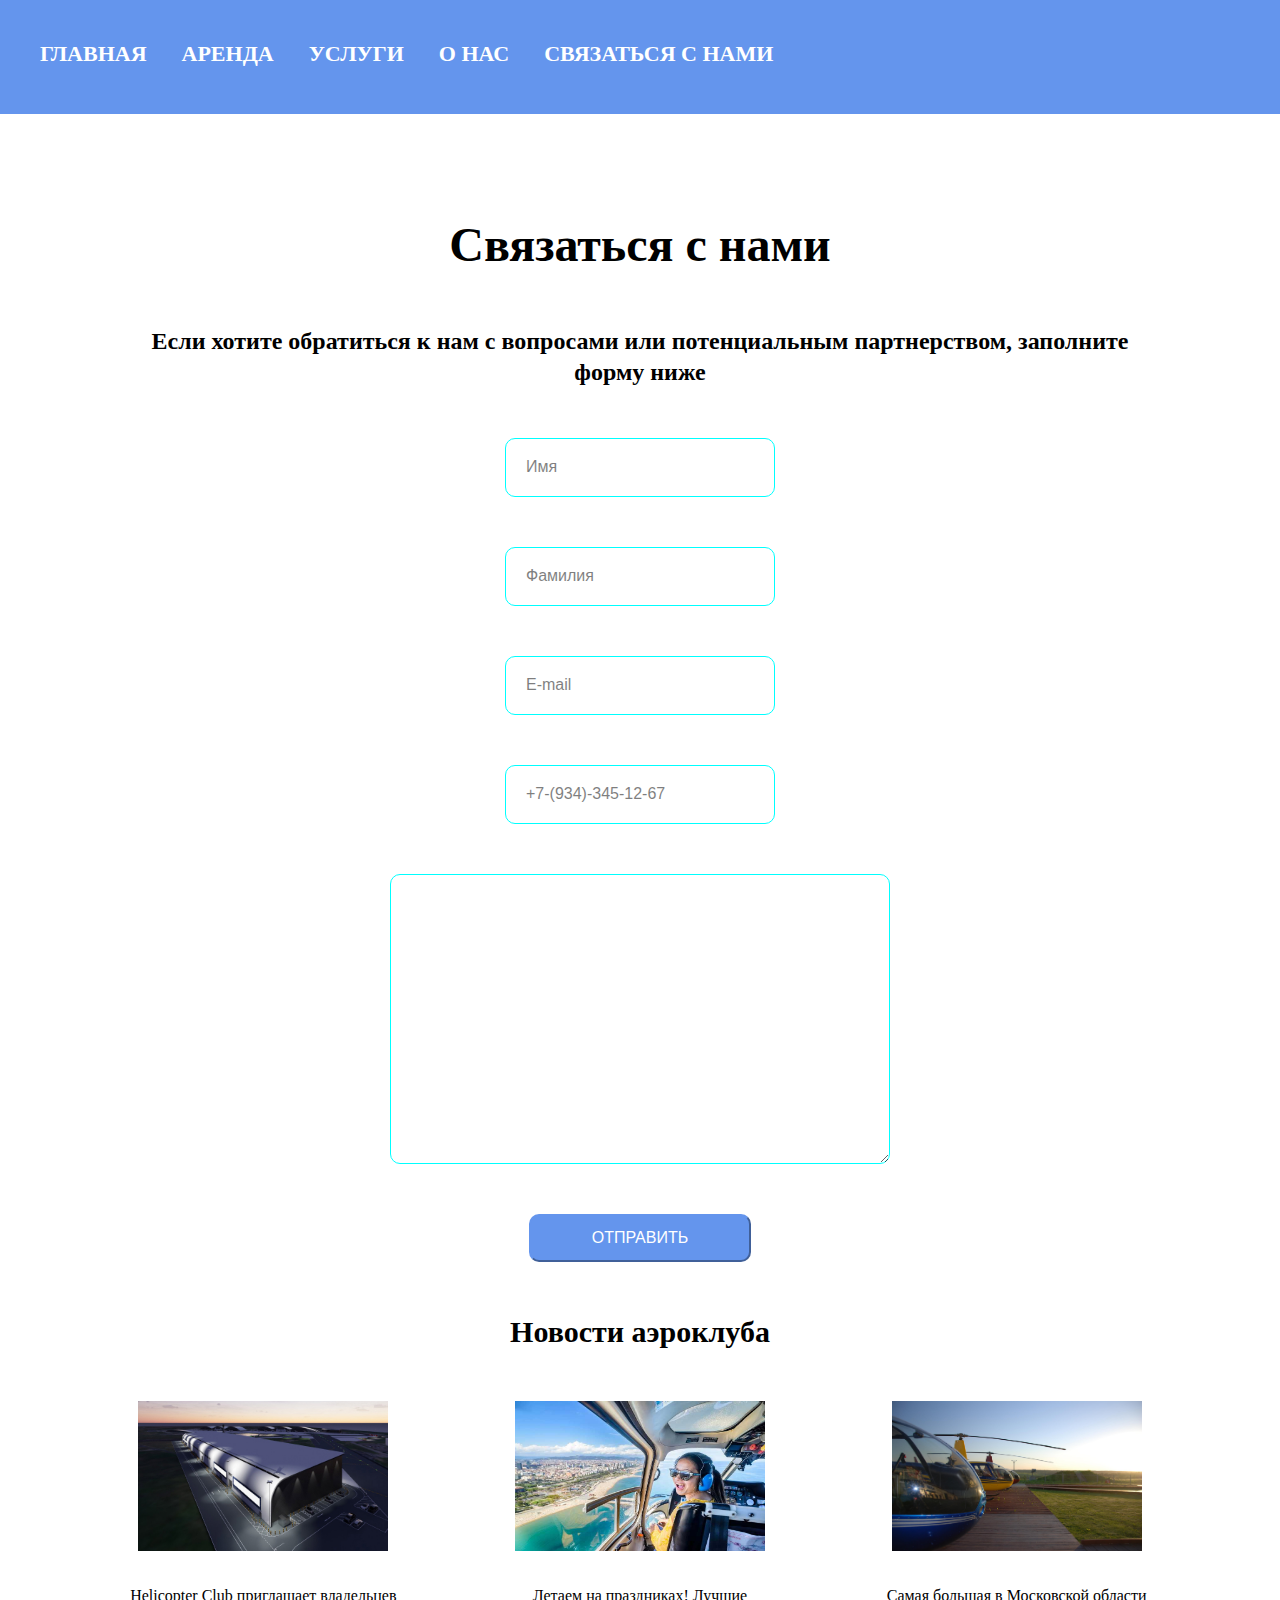
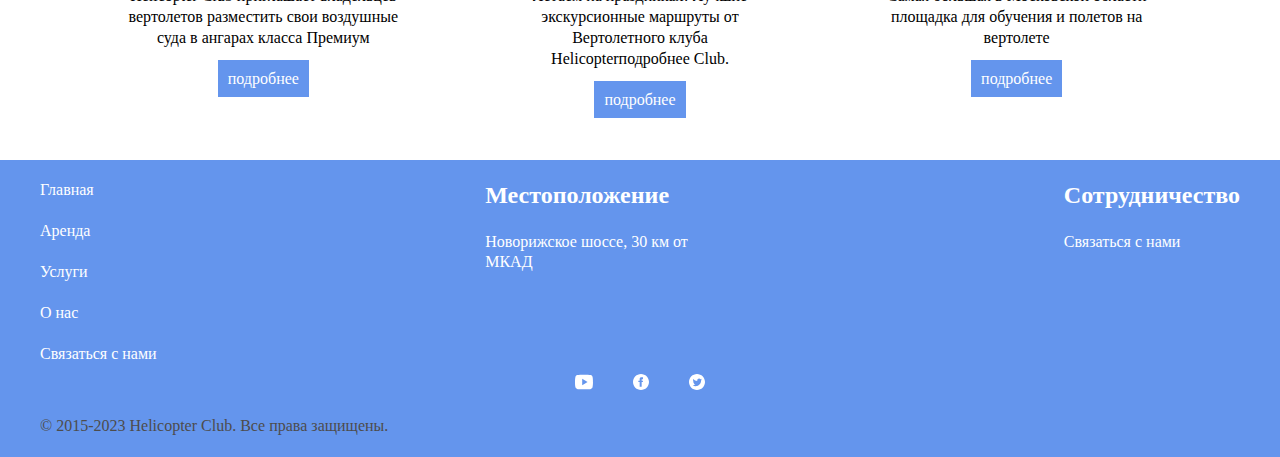
<file: contacts.html>
<!DOCTYPE html>
<html lang="en">
  <head>
    <meta charset="UTF-8" />
    <meta name="viewport" content="width=device-width, initial-scale=1.0" />
    <title>Связь с нами</title>
    <link rel="stylesheet" href="css/style.css" />
  </head>
  <body>
    <div class="wrapper">
      <header class="header">
        <div class="container">
          <div class="header__inner">
            <nav class="menu">
              <ul class="menu__list">
                <li class="menu__list-item">
                  <a href="index.html" class="menu__list-link menu__list-link--active">Главная</a>
                </li>
                <li class="menu__list-item">
                  <a href="cars.html" class="menu__list-link">Аренда</a>
                </li>
                <li class="menu__list-item">
                  <a href="services.html" class="menu__list-link">Услуги</a>
                </li>
                <li class="menu__list-item">
                  <a href="about.html" class="menu__list-link">О нас</a>
                </li>
                <li class="menu__list-item">
                  <a href="contacts.html" class="menu__list-link">Связаться с нами</a>
                </li>
              </ul>
            </nav>
          </div>
        </div>
      </header>

      <main class="main">
        <section class="contacts">
          <div class="container">
            <h2 class="section-title">Связаться с нами</h2>
            <p class="contacts__text">
              Если хотите обратиться к нам с вопросами или потенциальным
              партнерством, заполните форму ниже
            </p>
            <form action="#" class="form">
              <input type="text" class="form__input" placeholder="Имя"/>
              <input type="text" class="form__input" placeholder="Фамилия"/>
              <input type="email" class="form__input" placeholder="E-mail" />
              <input type="tel" class="form__input" placeholder="+7-(934)-345-12-67">
              <textarea
                class="form__textarea"
                placeholder="Ваш текст">
              </textarea>
              <button class="form__btn" type="submit">Отправить</button>
            </form>
          </div>
        </section>

        <section class="blog">
        <div class="container">
          <h2 class="blog__items__title">Новости аэроклуба</h2>
          <div class="blog__items">
            <div class="blog__item">
              <img src="images/premium-1.jpg" alt="" class="blog__item-img" />
              <p class="blog__item__text">Helicopter Club приглашает владельцев вертолетов разместить свои воздушные суда в ангарах класса Премиум</p>
              <a href="#" class="blog__item-link" target="_blank">подробнее</a>
            </div>
            <div class="blog__item">
              <img src="images/ekskursia.jpg" alt="" class="blog__item-img" />
              <p class="blog__item__text">Летаем на праздниках! Лучшие экскурсионные маршруты от Вертолетного клуба Helicopterподробнее Club.</p>
              <a href="#"
                class="blog__item-link" target="_blank">подробнее</a>
            </div>
            <div class="blog__item">
              <img src="images/ploshadka.jpg" alt="" class="blog__item-img" />
              <p class="blog__item__text">Самая большая в Московской области площадка для обучения и полетов на вертолете</p>
              <a href="#" class="blog__item-link" target="_blank">подробнее</a>
            </div>
          </div>
        </div>
      </section>
      </main>
      <div class="btn-up btn-up_hide"></div>

      <footer class="footer">
        <div class="container">
          <div class="footer__menu">
            <ul class="footer__menu-list">
              <li class="footer__menu-item">
                <a href="index.html" class="footer__menu-link">Главная</a>
              </li>
              <li class="footer__menu-item">
                <a href="cars.html" class="footer__menu-link">Аренда</a>
              </li>
              <li class="footer__menu-item">
                <a href="services.html" class="footer__menu-link">Услуги</a>
              </li>
              <li class="footer__menu-item">
                <a href="about.html" class="footer__menu-link">О нас</a>
              </li>
              <li class="footer__menu-item">
                <a href="contacts.html" class="footer__menu-link">Связаться с нами</a>
              </li>
            </ul>
            <ul class="footer__menu-list">
              <li class="footer__menu-item">
                <p class="footer__menu-title">Местоположение</p>
              </li>
              <li class="footer__menu-item">
                <p class="footer__menu-text">
                  Новорижское шоссе, 30 км от МКАД
                </p>
              </li>
            </ul>
            <ul class="footer__menu-list">
              <li class="footer__menu-item">
                <p class="footer__menu-title">Сотрудничество</p>
              </li>
              <li class="footer__menu-item">
                <a href="contacts.html" class="footer__menu-link">Связаться с нами</a>
              </li>
            </ul>
          </div>
          <ul class="social">
            <li class="social-item">
              <a href="https://www.youtube.com/" class="social-link" target="_blank">
                <img src="images/youtube.svg" alt="" class="social-item" width="18px" height="16px" /></a>
            </li>
            <li class="social-item">
              <a href="https://www.facebook.com/" class="social-link" target="_blank">
                <img src="images/facebook.svg" alt="" class="social-item" /></a>
            </li>
            <li class="social-item">
              <a href="https://twitter.com/" class="social-link" target="_blank">
                <img src="images/twitter.svg" alt="" class="social-item" /></a>
            </li>
          </ul>
          <div class="footer__copy">
            <p class="footer__copy-text">
              © 2015-2023 Helicopter Club. Все права защищены.
            </p>
          </div>
        </div>
      </footer>
    </div>

    <script src="js/main.js"></script>
  </body>
</html>
</file>
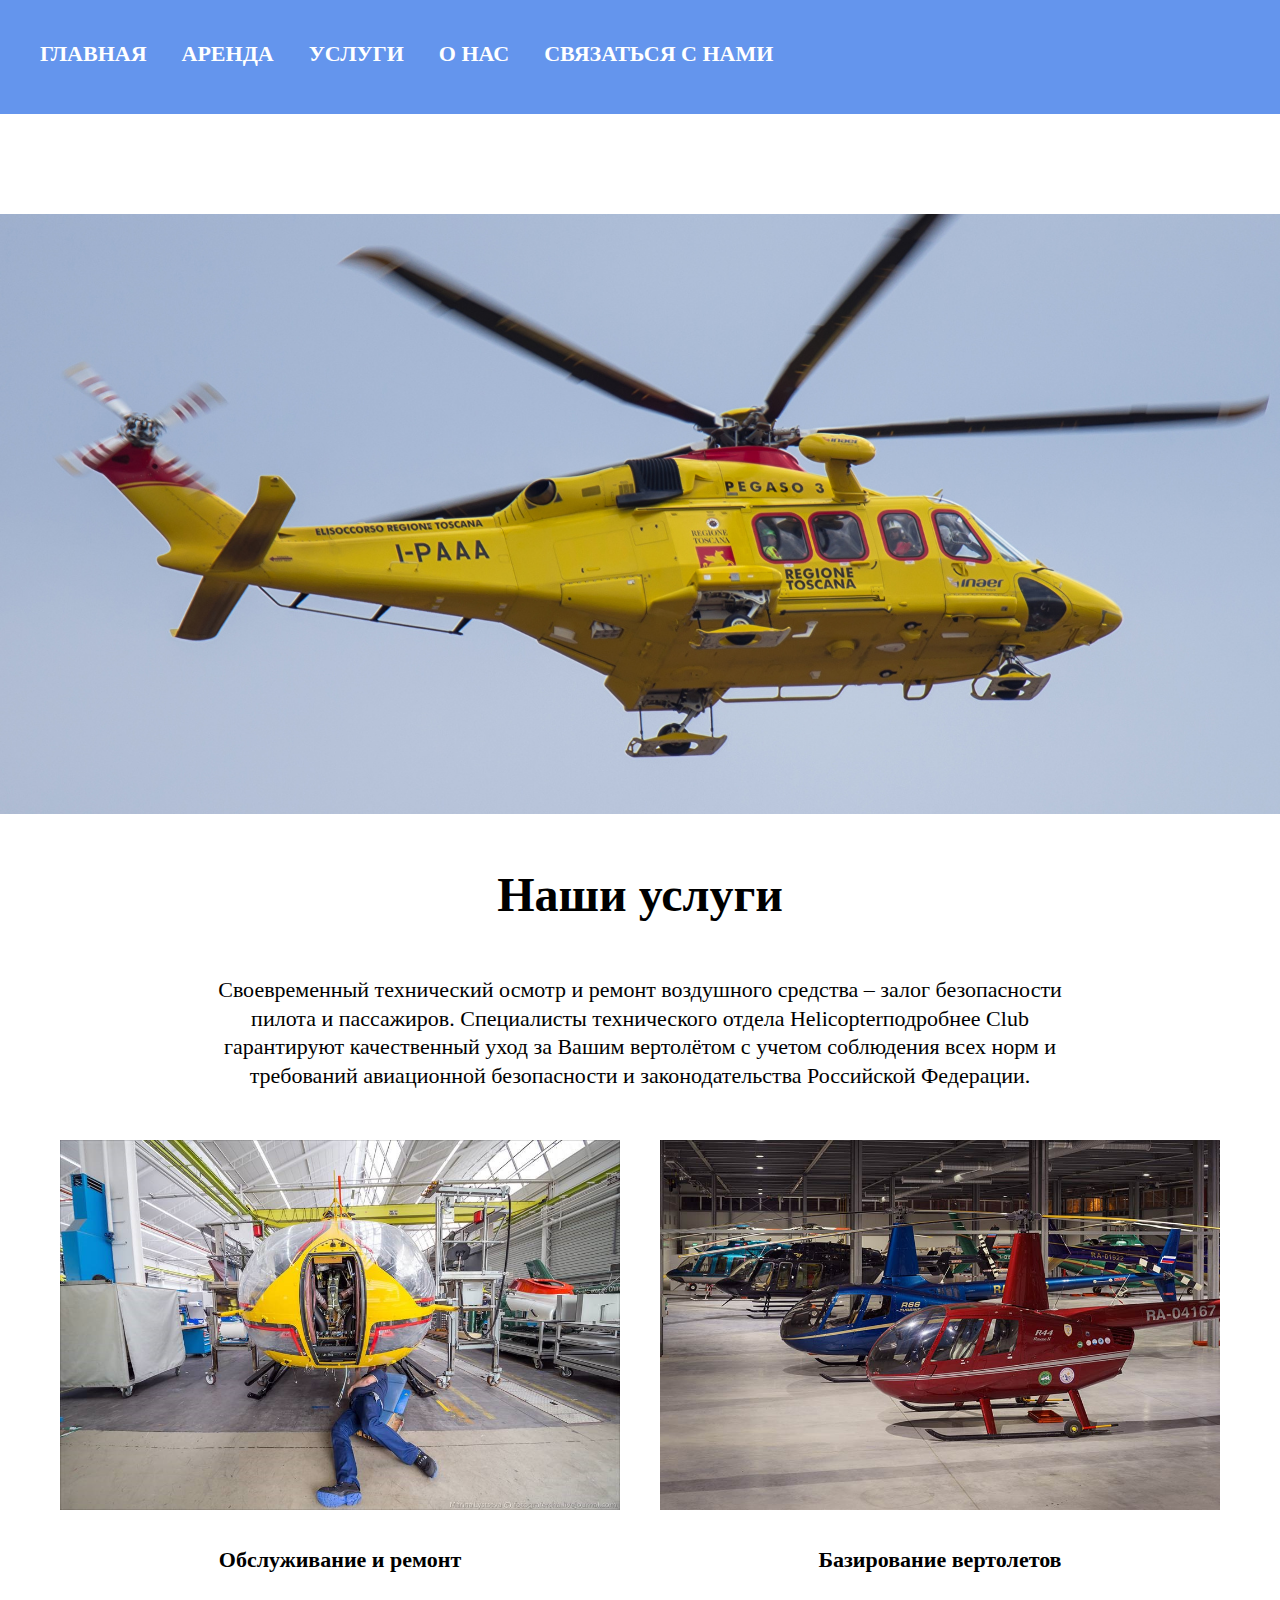
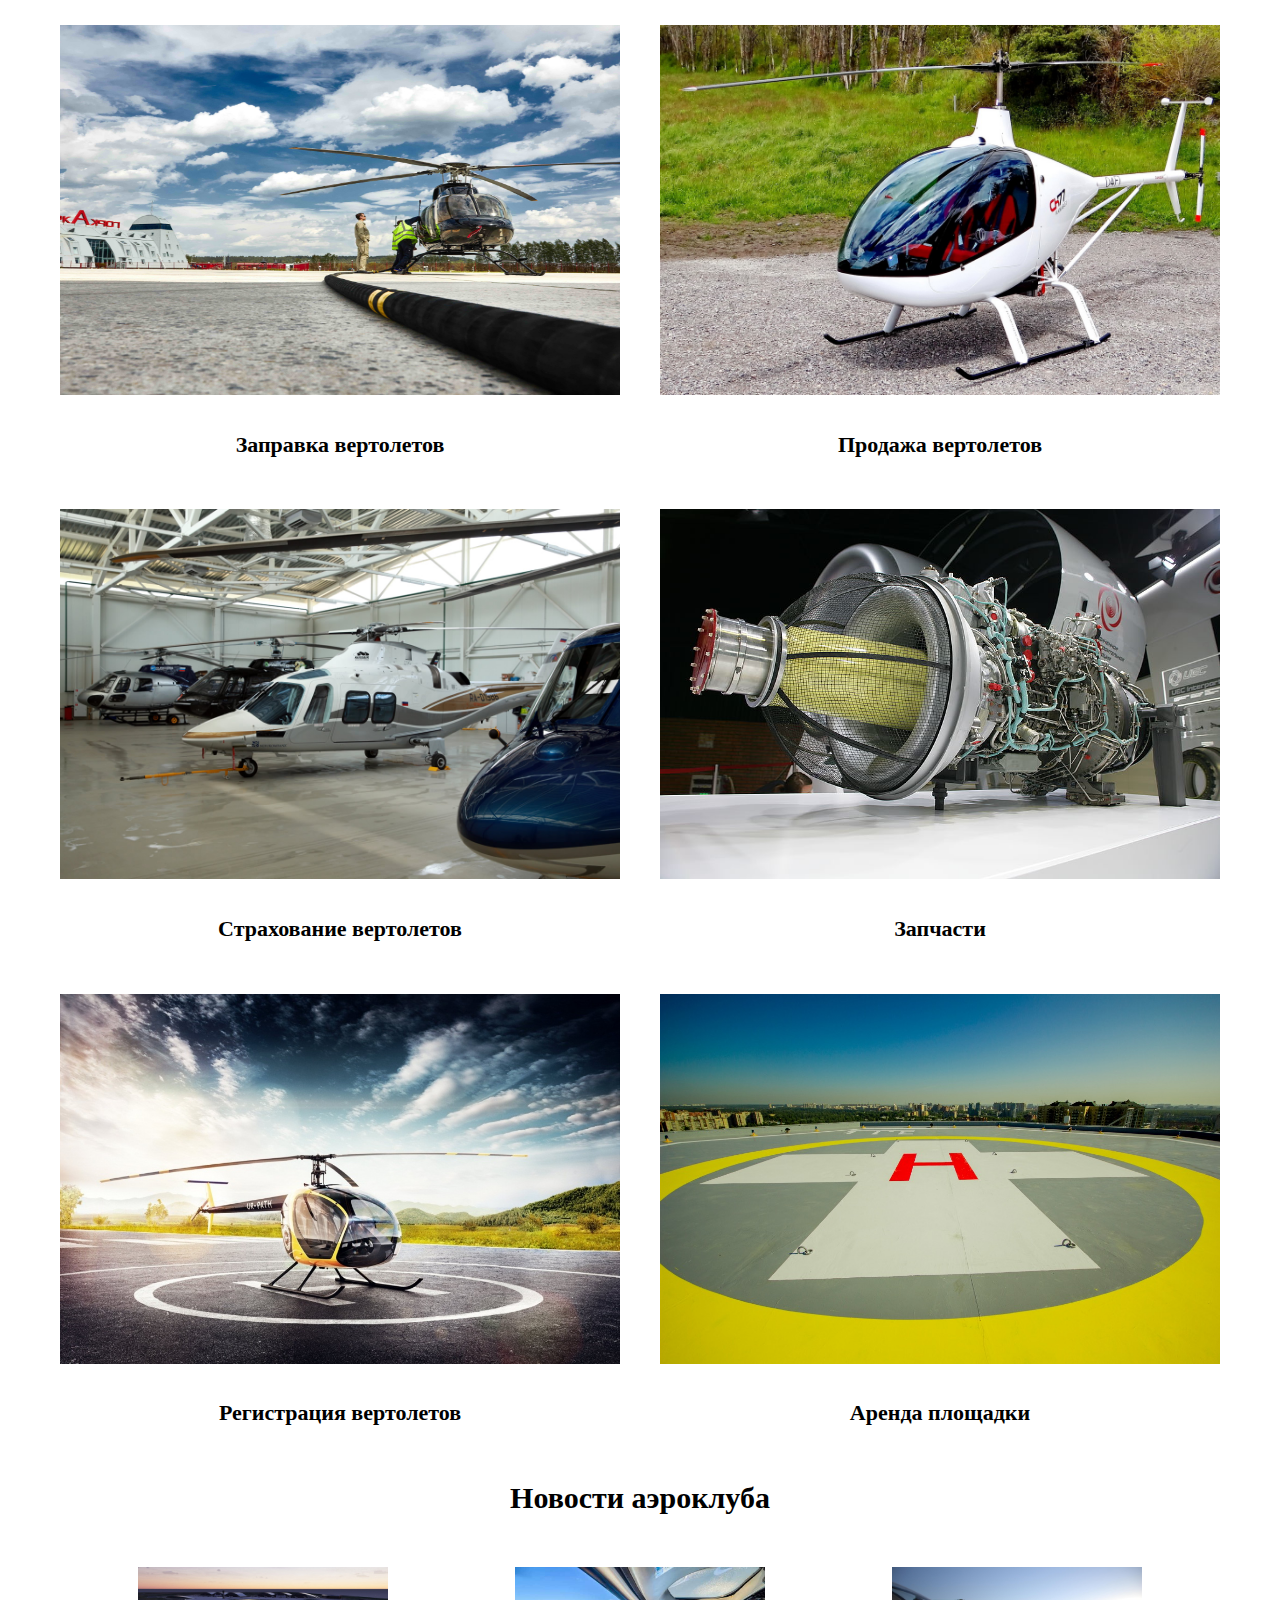
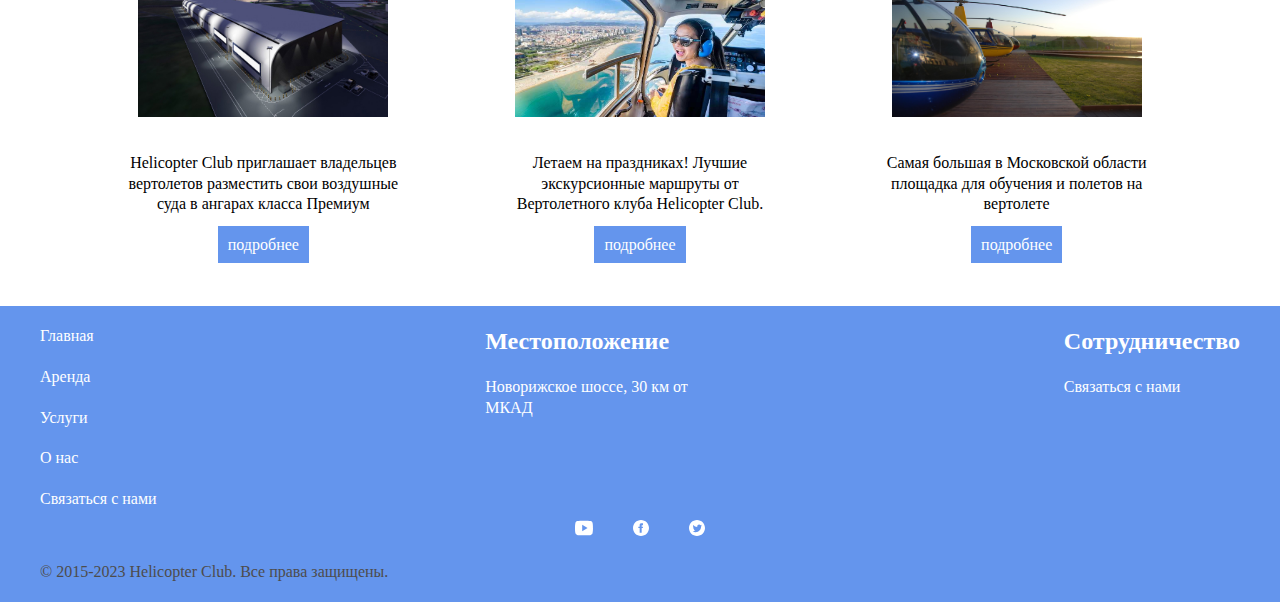
<file: services.html>
<!DOCTYPE html>
<html lang="en">

<head>
  <meta charset="UTF-8" />
  <meta name="viewport" content="width=device-width, initial-scale=1.0" />
  <title>Услуги</title>
  <link rel="stylesheet" href="css/style.css" />
</head>

<body>
  <div class="wrapper">
    <header class="header">
      <div class="container">
        <div class="header__inner">
          <nav class="menu">
            <ul class="menu__list">
              <li class="menu__list-item">
                <a href="index.html" class="menu__list-link menu__list-link--active">Главная</a>
              </li>
              <li class="menu__list-item">
                <a href="cars.html" class="menu__list-link">Аренда</a>
              </li>
              <li class="menu__list-item">
                <a href="services.html" class="menu__list-link">Услуги</a>
              </li>
              <li class="menu__list-item">
                <a href="about.html" class="menu__list-link">О нас</a>
              </li>
              <li class="menu__list-item">
                <a href="contacts.html" class="menu__list-link">Связаться с нами</a>
              </li>
            </ul>
          </nav>
        </div>
      </div>
    </header>

    <main class="main">
      <section class="top-services">
      </section>
      <div class="services__inner">
        <div class="services__image">
          <div class="services__image-item">
            <div class="services__img" style="background-image: url(images/main-img-2.jpg)"></div>
          </div>
        </div>
      </div>

      <section class="service">
        <div class="container">
          <h2 class="services-items-title">Наши услуги</h2>
          <p class="services-items-text">Своевременный технический осмотр и ремонт воздушного средства – залог
            безопасности пилота и пассажиров. Специалисты технического отдела Helicopterподробнее Club гарантируют качественный уход
            за Вашим вертолётом с учетом соблюдения всех норм и требований авиационной безопасности и законодательства
            Российской Федерации.</p>
          <div class="service-items">
            <div class="service-item">
              <img src="images/obslyzhivanie.jpg" alt="" class="service-item__image" />
              <h3 class="service-title">Обслуживание и ремонт</h3>
            </div>
            <div class="service-item">
              <img src="images/bazirovanie.jpg" alt="" class="service-item__image" />
              <h3 class="service-title">Базирование вертолетов</h3>
            </div>
            <div class="service-item">
              <img src="images/zapravka.jpg" alt="" class="service-item__image" />
              <h3 class="service-title">Заправка вертолетов</h3>
            </div>
            <div class="service-item">
              <img src="images/prodazha.jpg" alt="" class="service-item__image" />
              <h3 class="service-title">Продажа вертолетов</h3>
            </div>
            <div class="service-item">
              <img src="images/strahovanie.jpg" alt="" class="service-item__image" />
              <h3 class="service-title">Страхование вертолетов</h3>
            </div>
            <div class="service-item">
              <img src="images/zapchasti.jpeg" alt="" class="service-item__image" />
              <h3 class="service-title">Запчасти</h3>
            </div>
            <div class="service-item">
              <img src="images/registracia.jpg" alt="" class="service-item__image" />
              <h3 class="service-title">Регистрация вертолетов</h3>
            </div>
            <div class="service-item">
              <img src="images/arenda.jpg" alt="" class="service-item__image" />
              <h3 class="service-title">Аренда площадки</h3>
            </div>
          </div>
        </div>
      </section>

      <section class="blog">
        <div class="container">
          <h2 class="blog__items__title">Новости аэроклуба</h2>
          <div class="blog__items">
            <div class="blog__item">
              <img src="images/premium-1.jpg" alt="" class="blog__item-img" />
              <p class="blog__item__text">Helicopter Club приглашает владельцев вертолетов разместить свои воздушные суда в ангарах класса Премиум</p>
              <a href="#" class="blog__item-link" target="_blank">подробнее</a>
            </div>
            <div class="blog__item">
              <img src="images/ekskursia.jpg" alt="" class="blog__item-img" />
              <p class="blog__item__text">Летаем на праздниках! Лучшие экскурсионные маршруты от Вертолетного клуба Helicopter Club.</p>
              <a href="#"
                class="blog__item-link" target="_blank">подробнее</a>
            </div>
            <div class="blog__item">
              <img src="images/ploshadka.jpg" alt="" class="blog__item-img" />
              <p class="blog__item__text">Самая большая в Московской области площадка для обучения и полетов на вертолете</p>
              <a href="#" class="blog__item-link" target="_blank">подробнее</a>
            </div>
          </div>
        </div>
      </section>
      <div class="btn-up btn-up_hide"></div>
    </main>

    <footer class="footer">
      <div class="container">
        <div class="footer__menu">
          <ul class="footer__menu-list">
            <li class="footer__menu-item">
              <a href="index.html" class="footer__menu-link">Главная</a>
            </li>
            <li class="footer__menu-item">
              <a href="cars.html" class="footer__menu-link">Аренда</a>
            </li>
            <li class="footer__menu-item">
              <a href="services.html" class="footer__menu-link">Услуги</a>
            </li>
            <li class="footer__menu-item">
              <a href="about.html" class="footer__menu-link">О нас</a>
            </li>
            <li class="footer__menu-item">
              <a href="contacts.html" class="footer__menu-link">Связаться с нами</a>
            </li>
          </ul>
          <ul class="footer__menu-list">
            <li class="footer__menu-item">
              <p class="footer__menu-title">Местоположение</p>
            </li>
            <li class="footer__menu-item">
              <p class="footer__menu-text">
                Новорижское шоссе, 30 км от МКАД
              </p>
            </li>
          </ul>
          <ul class="footer__menu-list">
            <li class="footer__menu-item">
              <p class="footer__menu-title">Сотрудничество</p>
            </li>
            <li class="footer__menu-item">
              <a href="contacts.html" class="footer__menu-link">Связаться с нами</a>
            </li>
          </ul>
        </div>
        <ul class="social">
          <li class="social-item">
            <a href="https://www.youtube.com/" class="social-link" target="_blank">
              <img src="images/youtube.svg" alt="" class="social-item" width="18px" height="16px" /></a>
          </li>
          <li class="social-item">
            <a href="https://www.facebook.com/" class="social-link" target="_blank">
              <img src="images/facebook.svg" alt="" class="social-item" /></a>
          </li>
          <li class="social-item">
            <a href="https://twitter.com/" class="social-link" target="_blank">
              <img src="images/twitter.svg" alt="" class="social-item" /></a>
          </li>
        </ul>
        <div class="footer__copy">
          <p class="footer__copy-text">
            © 2015-2023 Helicopter Club. Все права защищены.
          </p>
        </div>
      </div>
    </footer>
  </div>

  <script src="js/main.js"></script>
</body>

</html>
</file>
<file: css/style.css>
html{
  box-sizing: border-box;
}

*, *::after, *::before{
  box-sizing: inherit;
  margin: 0;
  padding: 0;
}

html,
body{
  height: 100%;
}

body{
  font-size: 16px;
  font-weight: 400;
  line-height: 1.3;
}

ul{
  list-style-type: none;
}

a{
  text-decoration: none;
  color: inherit;
}

.section-title{
  margin-bottom: 50px;
  font-size: 48px;
  font-weight: 700;
  text-align: center;
}

.wrapper{
  min-height: 100%;
  display: flex;
  flex-direction: column;
}

.container{
  max-width: 1220px;
  margin: 0 auto;
  padding: 0 10px;
}

.header{
  background-color:cornflowerblue;
  margin-bottom: 100px;
}

.header__inner{
  padding-top: 40px;
  padding-bottom: 45px;
  display: flex;
  justify-content: space-between;
  align-items: flex-start;
}

.menu__list{
  display: flex;
  gap: 35px;
}

.menu__list-link{
  color: #fff;
  text-transform: uppercase;
  font-weight: 700;
  font-size: 22px;
}

.menu__list-link:hover{
  color: rgb(151, 191, 21);
  transition: .5s;
}

.footer{
  background-color: cornflowerblue;
  padding: 20px 0 20px;
}

.footer__menu{
  display: flex;
  justify-content:space-between;
  margin-bottom: 10px;
  color: #fff;
}

.footer__menu-list{
  max-width: 250px;
}

.footer__menu-title{
  font-size: 24px;
  font-weight: 700;
}

.footer__menu-item + .footer__menu-item{
  padding-top: 20px;
}

.footer__menu-link:hover{
  color: rgb(151, 191, 21);
  transition: .5s;
}

.social{
  display: flex;
  justify-content: center;
  gap: 40px;
  margin-bottom: 20px;
}

.footer__copy{
  color: #4d4c4c;
  text-align: start;
}

.main{
  flex-grow: 1;
}

.title{
  padding-bottom: 40px;
  padding-top: 40px;
  font-size: 96px;
  font-weight: 700;
  color: black;
  text-align: center;
}

.main__img{
  background-repeat: no-repeat;
  background-size: cover;
  background-position: center;
  height: 600px;
}

.section-text{
  text-align: center;
  margin-bottom: 50px;
  padding: 0 150px;
  font-size: 22px;
}

.main-text{
  text-align: center;
}

.main-text__header{
  font-size: 48px;
  padding-bottom: 30px;
}

.main-text__text{
  font-size: 22px;
  margin-left: 150px;
  margin-right: 150px;
  margin-bottom: 50px;
}

.why-choose__list_1{
  display: grid;
  grid-template-columns: repeat(2, 1fr);
  text-align:center;
}

.why-choose__list_2{
  display: grid;
  grid-template-columns: repeat(4, 1fr);
  gap: 40px;
  text-align: center;
}

.why-choose__item-img{
  margin-bottom: 15px;
}

.why-choose__item-title{
  margin-bottom: 50px;
  font-size: 25px;
  font-weight: 700;
}

.our-advantades{
  margin-bottom: 50px;
}

.our-advantages__title{
  font-size: 48px;
}

.our-advantages__text{
  font-size: 22px;
  margin: 25px 0;
  padding-left: 23px;
}

.our-advantages__list-item{
  margin-bottom: 10px;
}

.our__advantages-item-text{
  font-size: 20px;
  margin-bottom: 25px;
}

.our__advantages-list{
  padding-left: 38px;
}

.contacts{
  padding: 0 0 50px;
}

.contacts__text{
  text-align: center;
  font-weight: 700;
  font-size: 24px;
  margin-bottom: 50px;
  padding: 0 100px;
}

.form{
  max-width: 500px;
  margin: 0 auto;
  display: flex;
  justify-content: center;
  flex-wrap: wrap;
}

.form__input{
  width: 270px;
  padding: 18px 20px;
  border: 1px solid cyan;
  border-radius: 10px;
  margin-bottom: 50px;
  font-size: 16px;
  font-weight: 400;
  line-height: 1.3;
  color: black;
}

.form__input::placeholder,
.form__textarea::placeholder{
  font-size: 16px;
  font-weight: 400;
  line-height: 1.3;
  color: black;
  opacity: .5;
}

.form__textarea{
  width: 100%;
  padding: 28px 20px;
  height: 290px;
  border: 1px solid cyan;
  border-radius: 10px;
  font-size: 16px;
  font-weight: 400;
  line-height: 1.3;
  color: black;
  margin-bottom: 50px;
}

.form__btn{
  text-transform: uppercase;
  color: #fff;
  background-color: cornflowerblue;
  font-size: 16px;
  font-weight: 400;
  padding: 13px 61px;
  margin: 0 auto;
  border-radius: 10px;
  border-color: cornflowerblue;
}

.form__btn:hover{
  color: rgb(151, 191, 21);
  transition: .5s;
}

.blog{
  padding-bottom: 50px;
}

.blog__items__title{
  font-size: 30px;
  text-align: center;
  margin-bottom: 50px;
}

.blog__items{
  display: grid;
  grid-template-columns: repeat(3, 1fr);
  padding-left: 35px;
  padding-right: 35px;
  text-align: center;
}

.blog__item-img{
  margin-bottom: 30px;
  width: 250px;
  height: 150px;
}

.blog__item__text{
  margin-bottom: 20px;
  padding: 0 50px;
}

.blog__item-link{
  color: #fff;
  background-color: cornflowerblue;
  padding: 10px 10px;
}

.blog__item-link:hover{
  color: rgb(151, 191, 21);
  transition: .5s;
}

.choose{
  margin: -50px 0 0;
}

.tabs__content-item{
  display: grid;
  grid-template-columns: repeat(2, 1fr);
  gap: 50px 40px;
  text-align: center;
}

.card{
  text-align: center;
}

.card__img{
  width: 350px;
  height: 220px;
}

.card__content{
  padding: 0 5px;
}

.card__title{
  padding-top: 20px;
  font-size: 24px;
  font-weight: 700;
  margin-bottom: 20px;
}

.card__text{
  margin-bottom: 20px;
  font-size: 18px;
  padding: 0 70px;
}

.card__price{
  margin-bottom: 20px;
  font-weight: 700;
  font-size: 22px;
}

.card__link{
  display: block;
  color: cornflowerblue;
  padding: 10px;
}

.card__link:hover{
  color: rgb(151, 191, 21);
  transition: .5s;
}

.card--inner--items{
  text-align: center;
}

.card--inner-title{
  font-size: 48px;
  margin-top: 50px;
  margin-bottom: 30px;
}

.card--inner-text{
  margin-bottom: 30px;
  font-size: 18px;
  padding: 0 150px;
}

.service{
  margin-bottom: 50px;
}

.services__img{
  margin: 0 0 50px;
  background-repeat: no-repeat;
  background-size: cover;
  background-position: center;
  height: 600px;
}

.services-items-title{
  font-size: 48px;
  text-align: center;
  margin-bottom: 50px;
}

.services-items-text{
  font-size: 22px;
  text-align: center;
  padding: 0 150px;
}

.service-items{
  display: grid;
  grid-template-columns: repeat(2, 1fr);
}


.service-item{
  padding-left: 20px;
  padding-right: 20px;
}

.service-item__image{
  width: 560px;
  height: 370px;
  margin: 50px 0 30px;
}

.service-title{
  font-size: 22px;
  font-weight: 700;
  text-align: center;
}

.about{
  margin-bottom: 50px;
}

.about__img{
  margin: 0 0 50px;
  background-repeat: no-repeat;
  background-size: cover;
  background-position: center;
  height: 600px;
}

.about-items-title{
  font-size: 48px;
  margin-bottom: 50px;
}

.about-items{
  margin-bottom: 50px;
}

.about-item__title{
  font-size: 22px;
  font-weight: 700;
  padding-bottom: 40px;
}

.about-items-text{
  font-size: 22px;
  margin-bottom: 20px;
}

.btn-up {
  position: fixed;
  background-color: rgb(70, 128, 235);
  right: 20px;
  bottom: 0;
  border-top-left-radius: 8px;
  border-top-right-radius: 8px;
  cursor: pointer;
  display: flex;
  align-items: center;
  justify-content: center;
  width: 60px;
  height: 50px;
}

.btn-up::before {
  content: "";
  width: 40px;
  height: 40px;
  background: transparent no-repeat center center;
  background-size: 100% 100%;
  background-image: url("data:image/svg+xml,%3Csvg xmlns='http://www.w3.org/2000/svg' width='16' height='16' fill='%23fff' viewBox='0 0 16 16'%3E%3Cpath fill-rule='evenodd' d='M7.646 4.646a.5.5 0 0 1 .708 0l6 6a.5.5 0 0 1-.708.708L8 5.707l-5.646 5.647a.5.5 0 0 1-.708-.708l6-6z'/%3E%3C/svg%3E");
}

.btn-up_hide {
  display: none;
}

@media (hover: hover) and (pointer: fine) {
  .btn-up:hover {
    background-color: rgb(151, 191, 21);
    transition: .5s;
  }
}
</file>
